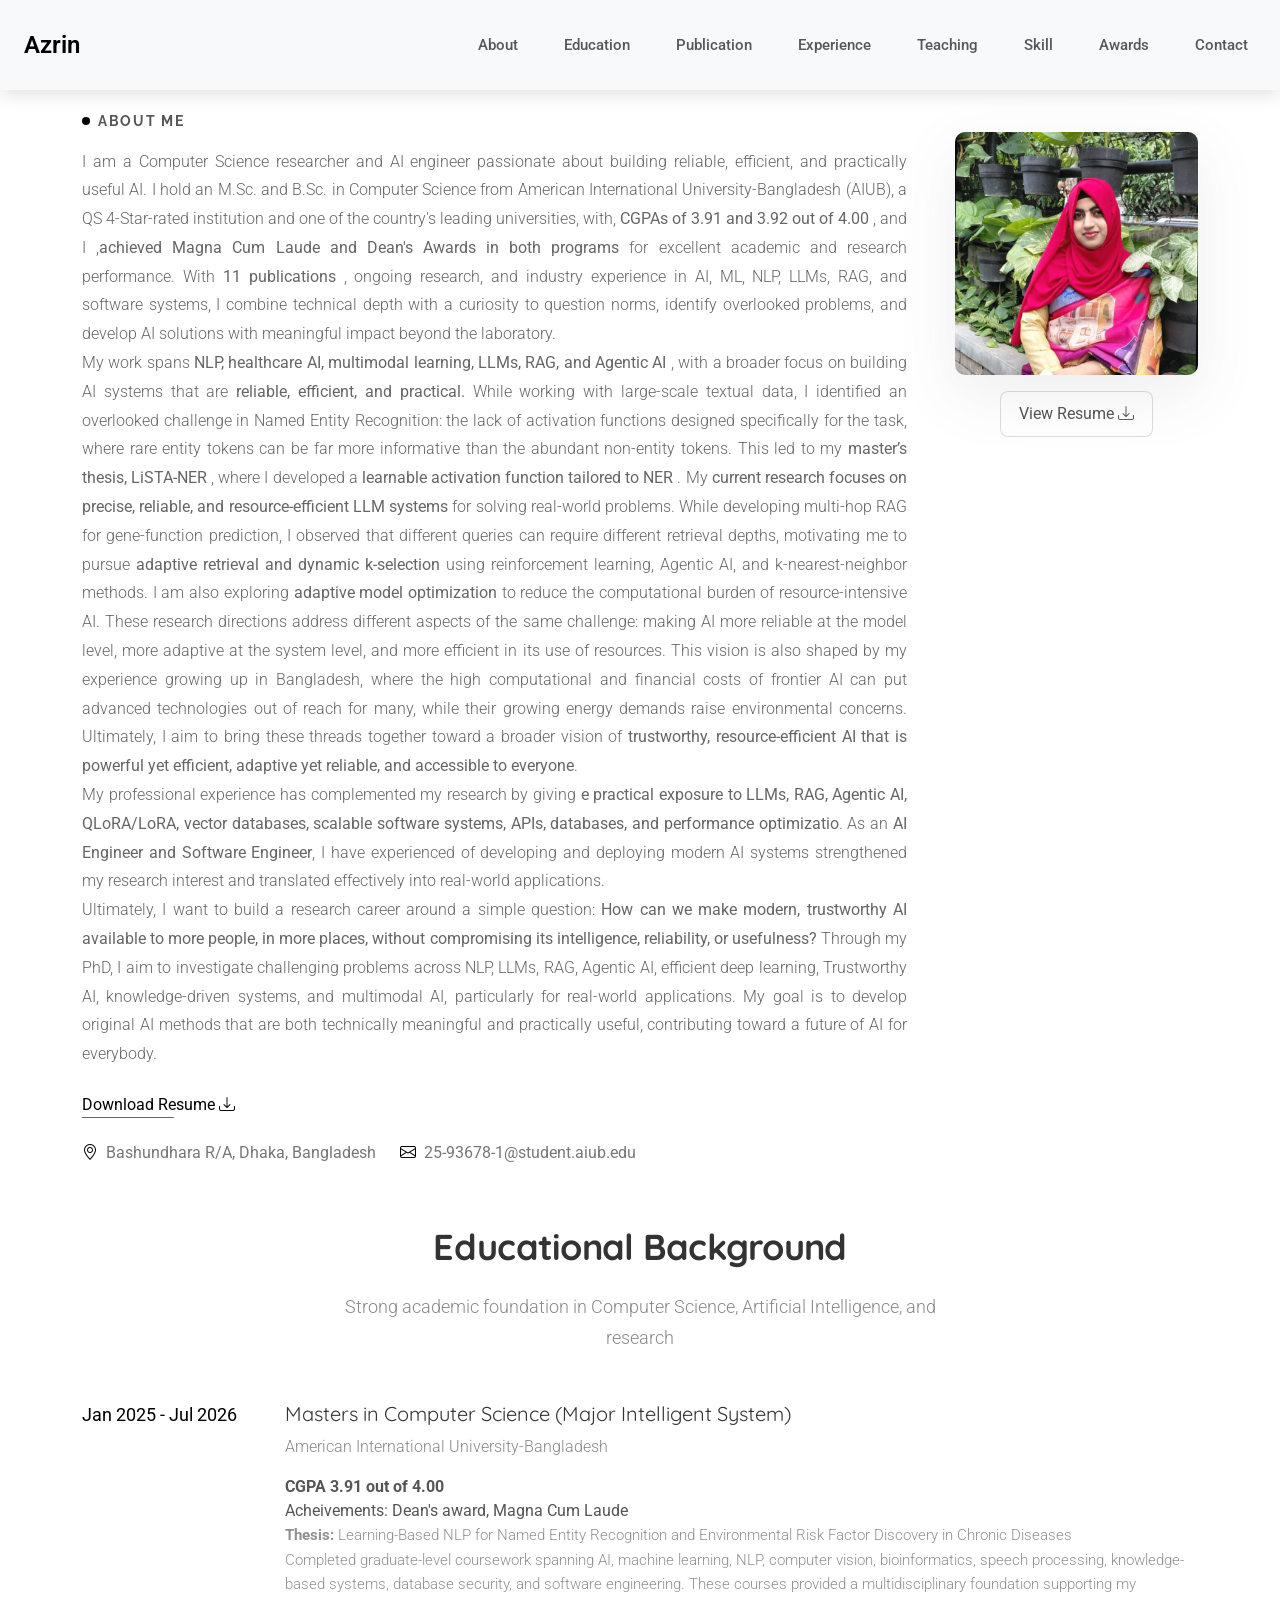
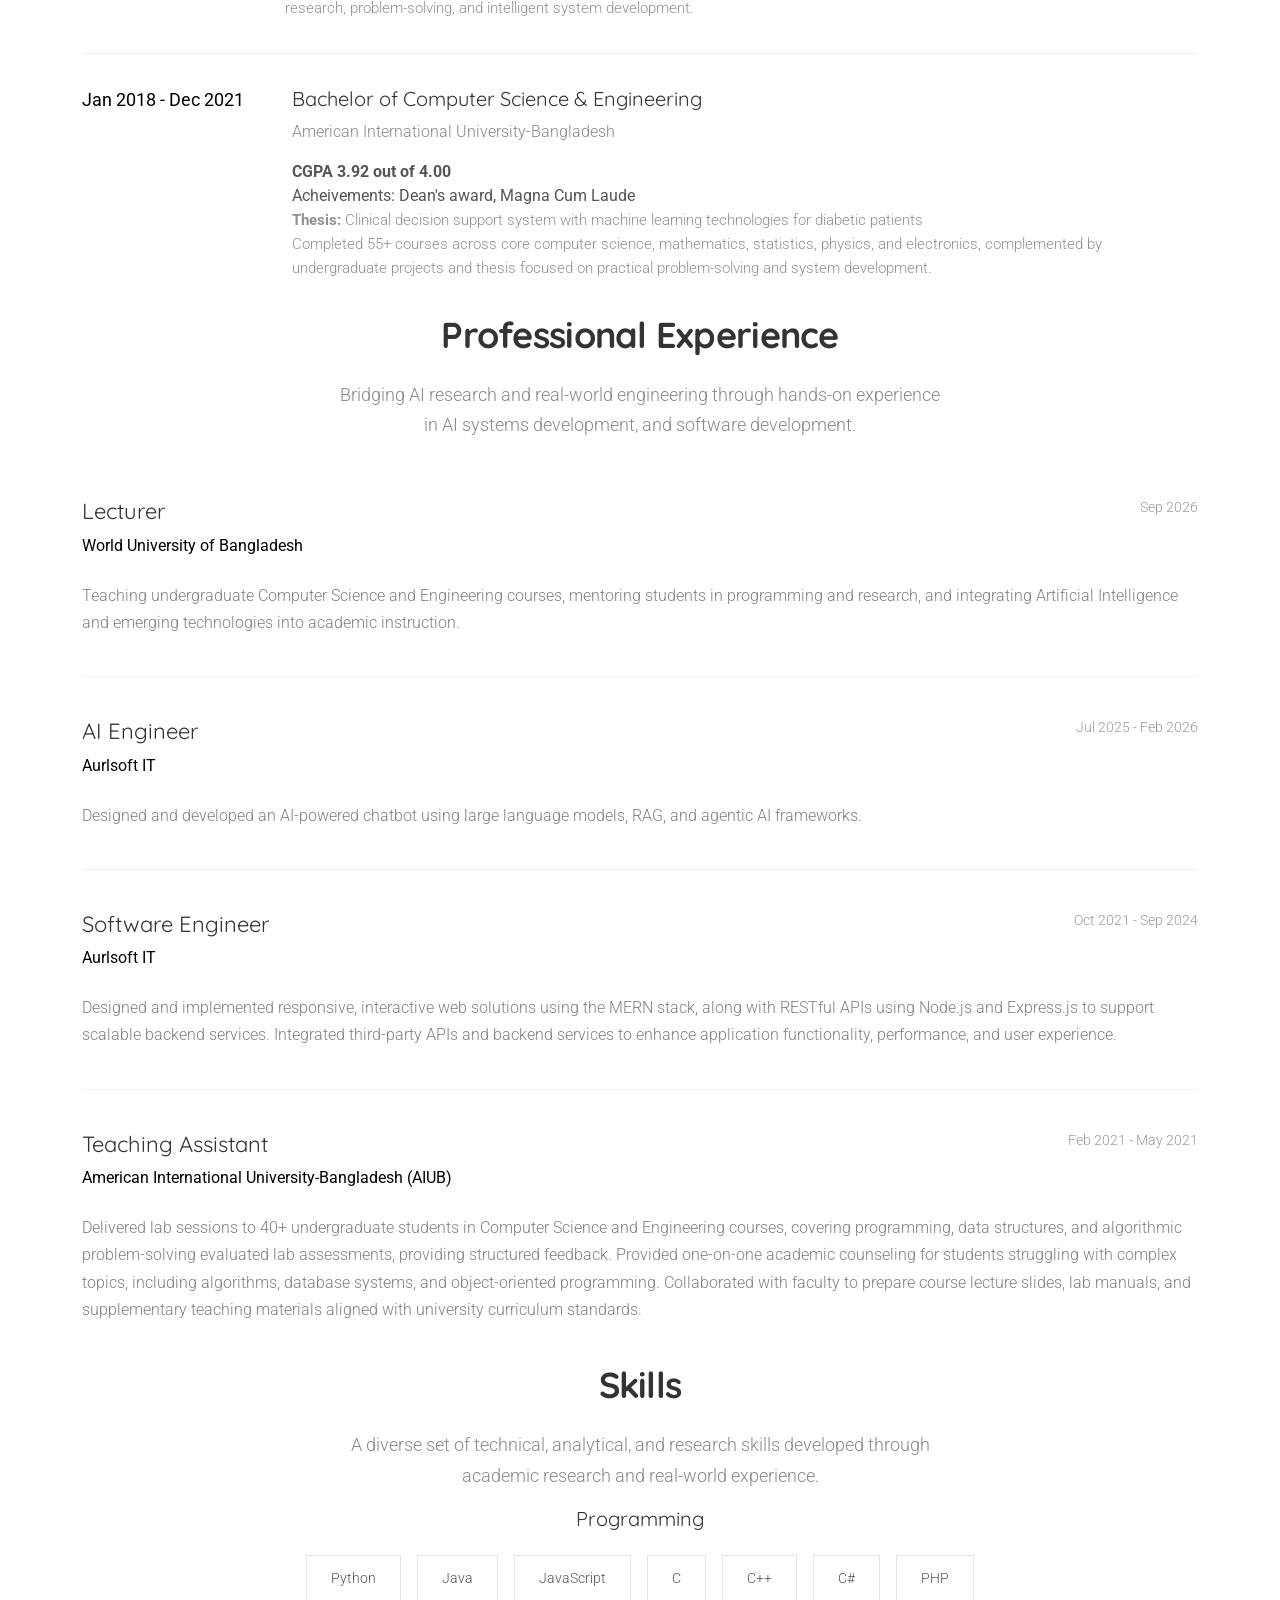
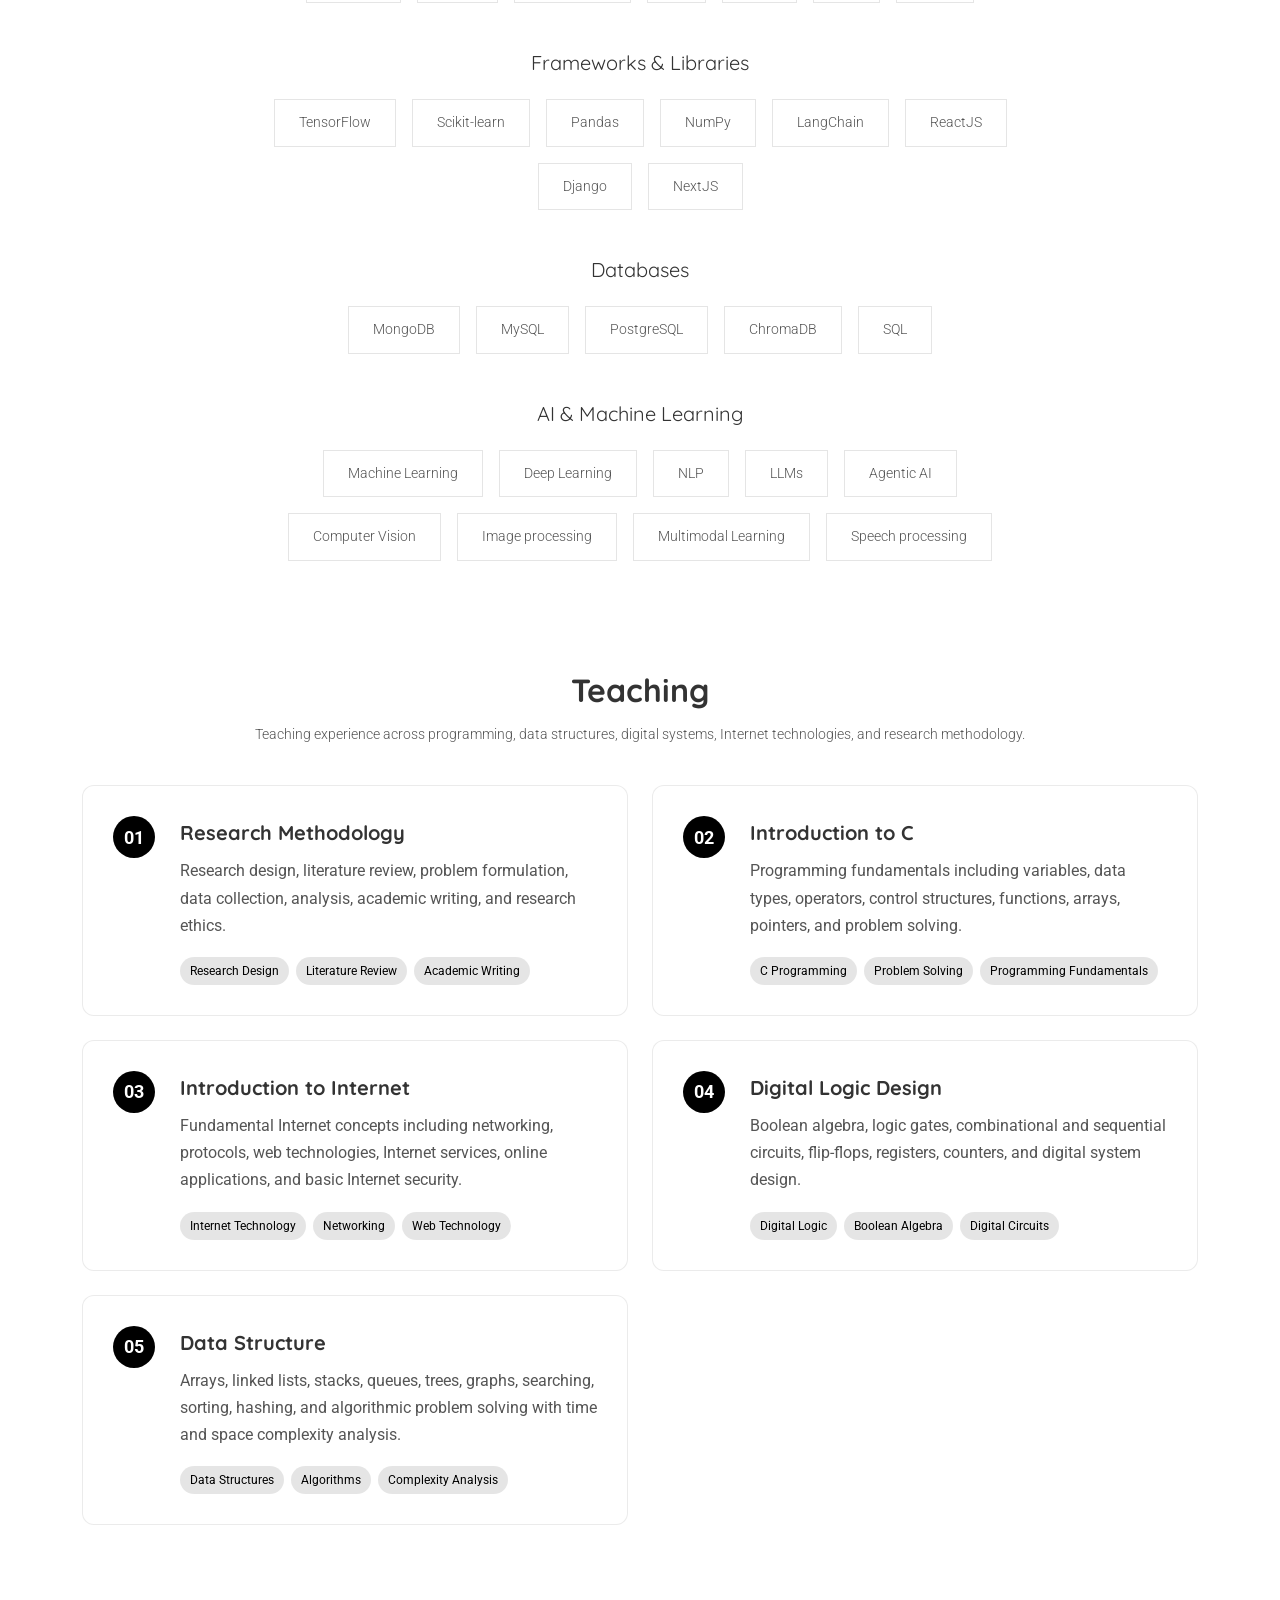
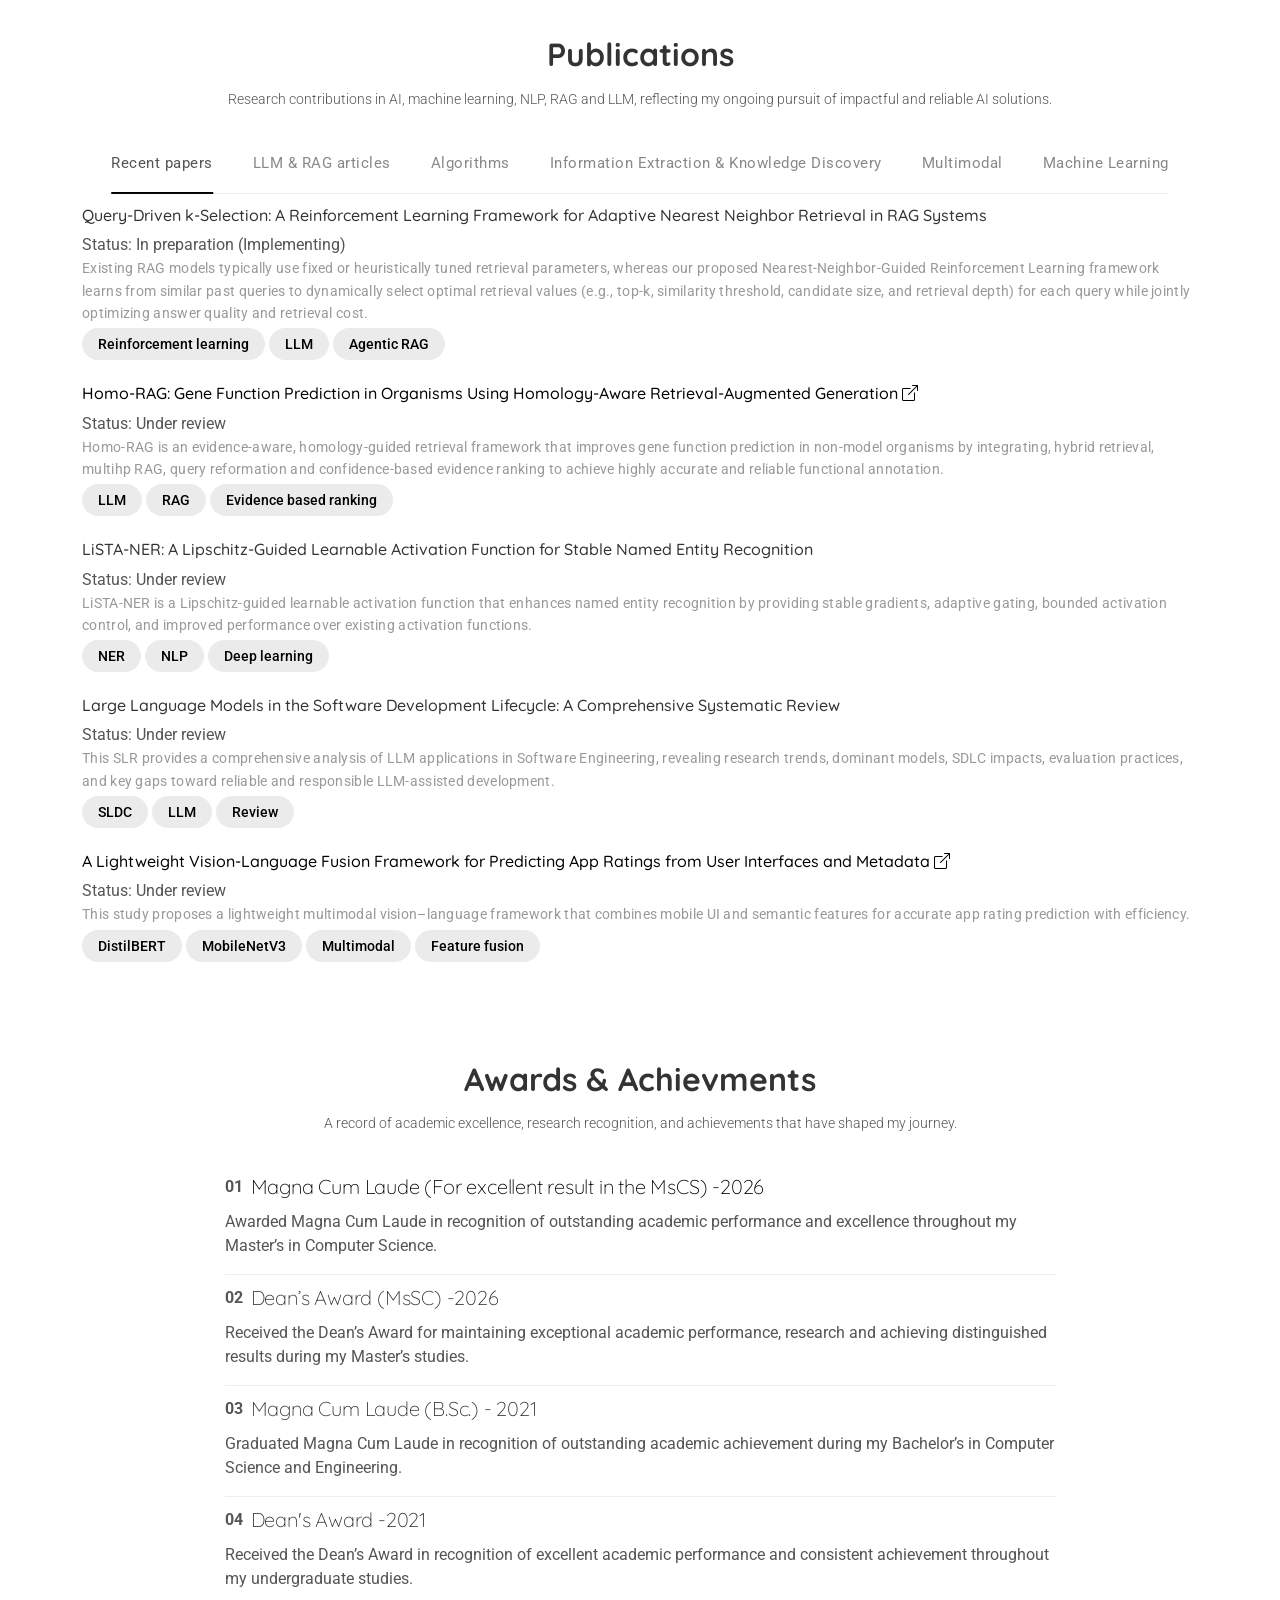
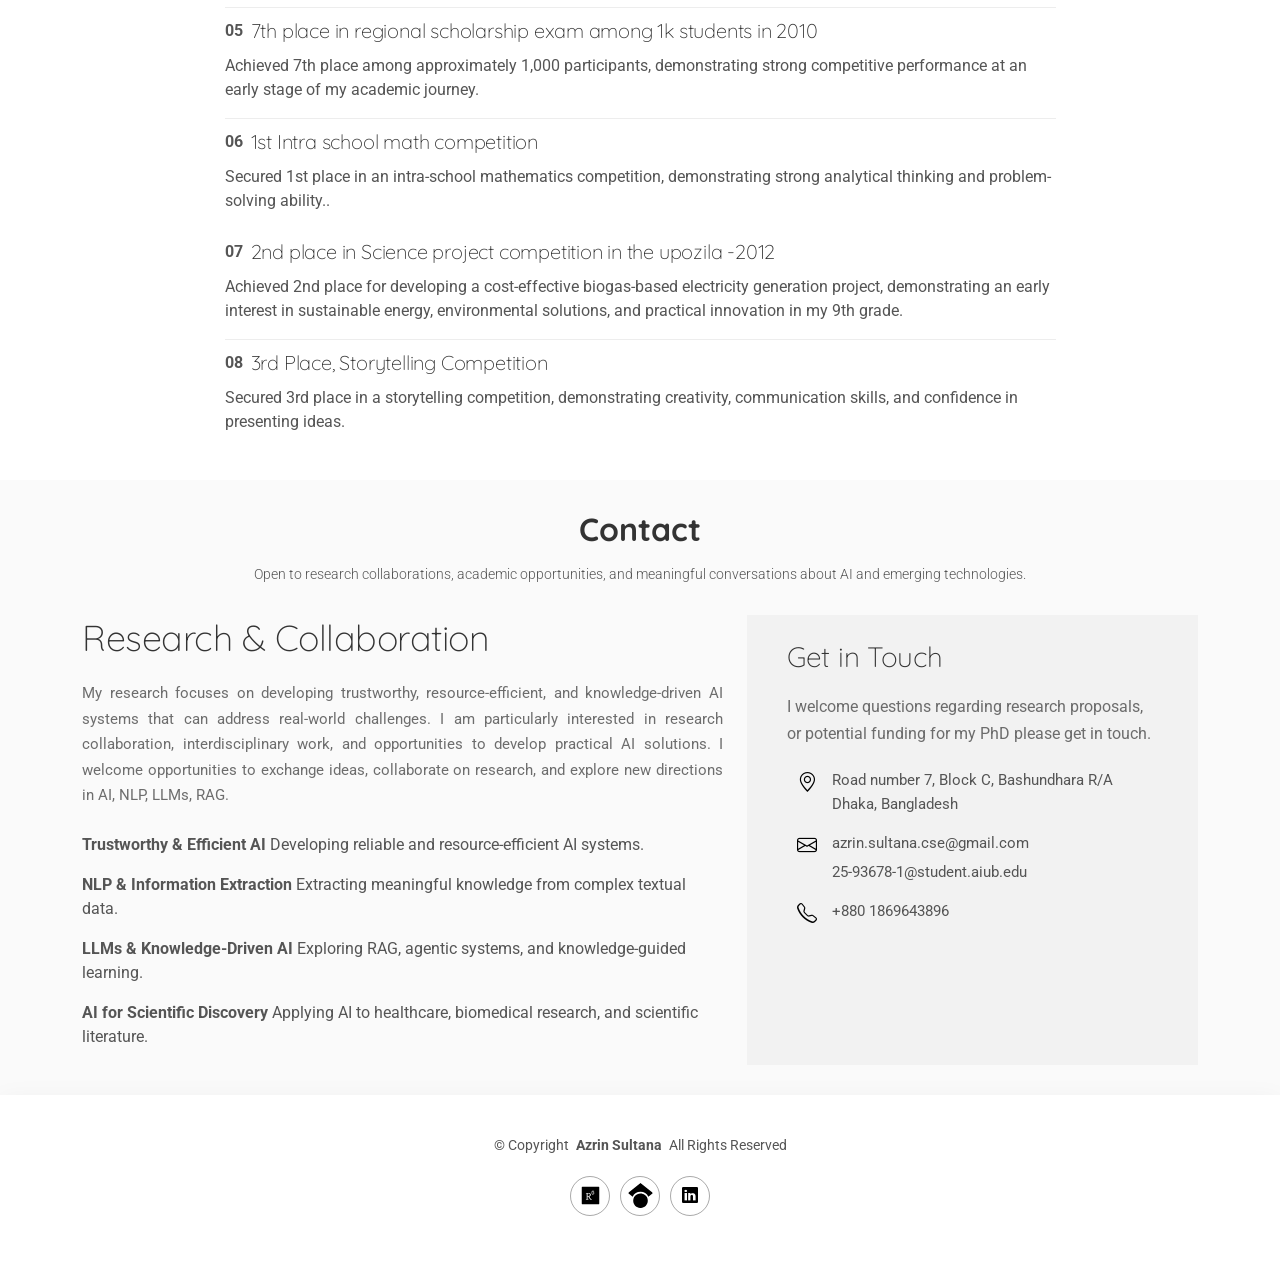
<file: index.html>
<!DOCTYPE html>
<html lang="en">

<head>
  <meta charset="utf-8">
  <meta content="width=device-width, initial-scale=1.0" name="viewport">
  <title>Azrin portfolio</title>
  <meta name="description" content="">
  <meta name="keywords" content="">

  

  <!-- Fonts -->
  <link href="https://fonts.googleapis.com" rel="preconnect">
  <link href="https://fonts.gstatic.com" rel="preconnect" crossorigin>
  <link href="https://fonts.googleapis.com/css2?family=Roboto:ital,wght@0,100;0,300;0,400;0,500;0,700;0,900;1,100;1,300;1,400;1,500;1,700;1,900&family=Raleway:ital,wght@0,100;0,200;0,300;0,400;0,500;0,600;0,700;0,800;0,900;1,100;1,200;1,300;1,400;1,500;1,600;1,700;1,800;1,900&family=Quicksand:wght@300;400;500;600;700&display=swap" rel="stylesheet">
  <!-- Font Awesome CDN -->

<link rel="stylesheet" href="https://cloudflare.com" />


  <!-- Vendor CSS Files -->
  <link href="assets/vendor/bootstrap/css/bootstrap.min.css" rel="stylesheet">
  <link href="assets/vendor/bootstrap-icons/bootstrap-icons.css" rel="stylesheet">
  <link href="assets/vendor/aos/aos.css" rel="stylesheet">
  <link href="assets/vendor/glightbox/css/glightbox.min.css" rel="stylesheet">
  <link href="assets/vendor/swiper/swiper-bundle.min.css" rel="stylesheet">

  <!-- Main CSS File -->
  <link href="assets/css/main.css" rel="stylesheet">



<body class="index-page">

  <header id="header" class=" d-flex align-items-center position-relative">
    <div class=" position-relative d-flex align-items-center justify-content-between bg-light">

     

<nav class="navbar fixed-top navbar-expand-md navbar-light bg-light horizontal-nav">

  <div class="container-fluid px-4">

    <!-- Logo -->
    <a href="index.html" class="logo d-flex align-items-center">
      <span class="sitename">Azrin</span>
    </a>

    <!-- Navigation -->
    <div class="collapse navbar-collapse" id="navbarNav">

      <ul class="navbar-nav ms-auto">

        <li class="nav-item active">
          <a class="nav-link" href="#about">About</a>
        </li>

        <li class="nav-item">
          <a class="nav-link" href="#education">Education</a>
        </li>

        <li class="nav-item">
          <a class="nav-link" href="#publication">Publication</a>
        </li>

        <li class="nav-item">
          <a class="nav-link" href="#experience">Experience</a>
        </li>
          <li class="nav-item">
          <a class="nav-link" href="#teaching">Teaching</a>
        </li>
        <li class="nav-item">
          <a class="nav-link" href="#skill">Skill</a>
        </li>
      
        <li class="nav-item">
          <a class="nav-link" href="#award">Awards</a>
            <li class="nav-item">
          <a class="nav-link" href="#contact">Contact</a>
        </li>
        </li>
      </ul>

    </div>

  </div>

</nav>

<div class="mobile-nav position-relative d-flex align-items-center justify-content-between">

      <a href="index.html" class="logo">
    
        <h1 class="sitename">Azrin</h1>
      </a>

      <nav id="navmenu" class="navmenu">
        <ul>
          <li><a href="#hero" class="active">Home</a></li>
          <li><a href="#about">About</a></li>
          <li><a href="#education">Education</a></li>
          <li><a href="#publication">Publication</a></li>
          <li><a href="#experience">Experience</a></li>
          <li><a href="#skill">Skill</a></li>
          <li><a href="#award">Awards</a></li>
          <li><a href="#contact">Contact</a></li>
          <!-- <li class="dropdown"><a href="#"><span>Dropdown</span> <i class="bi bi-chevron-down toggle-dropdown"></i></a>
            <ul>
              <li><a href="#">Dropdown 1</a></li>
              <li class="dropdown"><a href="#"><span>Deep Dropdown</span> <i class="bi bi-chevron-down toggle-dropdown"></i></a>
                <ul>
                  <li><a href="#">Deep Dropdown 1</a></li>
                  <li><a href="#">Deep Dropdown 2</a></li>
                  <li><a href="#">Deep Dropdown 3</a></li>
                  <li><a href="#">Deep Dropdown 4</a></li>
                  <li><a href="#">Deep Dropdown 5</a></li>
                </ul>
              </li>
              <li><a href="#">Dropdown 2</a></li>
              <li><a href="#">Dropdown 3</a></li>
              <li><a href="#">Dropdown 4</a></li>
            </ul>
          </li> -->
          <!-- <li><a href="#contact">Contact</a></li> -->
        </ul>
        <i class="mobile-nav-toggle d-xl-none bi bi-list"></i>
      </nav>

    </div>
    </div>
  </header>

  <main class="main">

    <!-- Hero Section -->
    <section id="about" class="hero section">

      <div class="container" data-aos="fade-up" data-aos-delay="100">

        <div class="row gx-5 gy-5 justify-content-center">

          <div class="col-lg-9 col-sm-10 ">
            <div class="intro" data-aos="fade-right" data-aos-delay="150">
              <div class="eyebrow d-inline-flex align-items-center gap-2 mb-3">
                <span class="dot"></span>
                <span class="text fw-bold">About me</span>
              </div>
<!-- 
              <h1 class="display-heading mb-3">
                With 5+ years professional & research experience
              </h1> -->

              <p class="lead mb-4">
             I am a Computer Science researcher and AI engineer passionate about building reliable, efficient, and practically useful AI. I hold an M.Sc. and B.Sc. in Computer Science from American International University-Bangladesh (AIUB), a QS 4-Star-rated institution and one of the country's leading universities, with, <strong>CGPAs of 3.91 and 3.92 out of 4.00</strong> , and I ,<strong>achieved Magna Cum Laude and Dean's Awards in both programs</strong>  for excellent academic and research performance. With <strong> 11 publications</strong> , ongoing research, and industry experience in AI, ML, NLP, LLMs, RAG, and software systems, I combine technical depth with a curiosity to question norms, identify overlooked problems, and develop AI solutions with meaningful impact beyond the laboratory.


<br>
My work spans <strong>NLP, healthcare AI, multimodal learning, LLMs, RAG, and Agentic AI </strong>, with a broader focus on building AI systems that are <strong>reliable, efficient, and practical. </strong> While working with large-scale textual data, I identified an overlooked challenge in Named Entity Recognition: the lack of activation functions designed specifically for the task, where rare entity tokens can be far more informative than the abundant non-entity tokens. This led to my <strong> master’s thesis, LiSTA-NER </strong>, where I developed a <strong> learnable activation function tailored to NER </strong>. My <strong> current research focuses on precise, reliable, and resource-efficient LLM systems </strong> for solving real-world problems. While developing multi-hop RAG for gene-function prediction, I observed that different queries can require different retrieval depths, motivating me to pursue <strong>adaptive retrieval and dynamic k-selection</strong> using reinforcement learning, Agentic AI, and k-nearest-neighbor methods. I am also exploring <strong>adaptive model optimization</strong> to reduce the computational burden of resource-intensive AI. These research directions address different aspects of the same challenge: making AI more reliable at the model level, more adaptive at the system level, and more efficient in its use of resources. This vision is also shaped by my experience growing up in Bangladesh, where the high computational and financial costs of frontier AI can put advanced technologies out of reach for many, while their growing energy demands raise environmental concerns. Ultimately, I aim to bring these threads together toward a broader vision of <strong>trustworthy, resource-efficient AI that is powerful yet efficient, adaptive yet reliable, and accessible to everyone</strong>.

<br>
My professional experience has complemented my research by giving <strong>e practical exposure to LLMs, RAG, Agentic AI, QLoRA/LoRA, vector databases, scalable software systems, APIs, databases, and performance optimizatio</strong>. As an <strong>AI Engineer and Software Engineer</strong>, I have experienced of developing and deploying modern AI systems strengthened my research interest and translated effectively into real-world applications.

<br>
Ultimately, I want to build a research career around a simple question: <strong> How can we make modern, trustworthy AI available to more people, in more places, without compromising its intelligence, reliability, or usefulness? </strong> Through my PhD, I aim to investigate challenging problems across NLP, LLMs, RAG, Agentic AI, efficient deep learning, Trustworthy AI, knowledge-driven systems, and multimodal AI, particularly for real-world applications. My goal is to develop original AI methods that are both technically meaningful and practically useful, contributing toward a future of AI for everybody.

              </p>

              <!-- <div class="cta-group d-flex flex-wrap align-items-center gap-3" data-aos="zoom-in" data-aos-delay="250">
                <a href="#portfolio" class="btn btn-ghost">
                  Download CV
                  <i class="bi bi-arrow-right ms-2"></i>
                </a>
                <a href="#contact" class="link-underline">
                  Get in touch
                  <i class="bi bi-envelope ms-2"></i>
                </a>
              </div> -->
              <div class="cta-group">
                <!-- <a href="#portfolio" class="btn-ghost">
                  View My Work <i class="bi bi-arrow-down"></i>
                </a> -->
                <!-- <a href="/assets/lecturer.pdf" class="link-underline" target="_blank" rel="noopener">
                  Download Resume <i class="bi bi-download"></i>
                </a> -->
                <a href="/assets/lecturer.pdf" class="link-underline" target="_blank" rel="noopener">
                  Download Resume <i class="bi bi-download"></i>
                </a>
              </div>

              <div class="meta mt-4 d-flex flex-wrap align-items-center gap-4" data-aos="fade-up" data-aos-delay="300">
                <div class="meta-item d-flex align-items-center gap-2">
                  <i class="bi bi-geo-alt"></i>
                  <span>Bashundhara R/A, Dhaka, Bangladesh</span>
                </div>
                <div class="meta-item d-flex align-items-center gap-2">
                  <i class="bi bi-envelope"></i>
                  <span>25-93678-1@student.aiub.edu</span>
                </div>
              </div>
            </div>
          </div>

          <div class="col-lg-3 col-sm-10">
            <figure class="portrait-wrap position-relative" data-aos="fade-left" data-aos-delay="200">
              <img src="assets/img/azrin.png" alt="Profile Portrait" class="img-fluid portrait-img mt-4">
 <div class="cta-group mt-3" style="    display: flex;
    justify-content: center;">
                <a  href="/assets/lecturer.pdf" class="btn btn-ghost" target="_blank" rel="noopener" >
                  View Resume
                   <i class="bi bi-download"></i>
                </a>
               
              </div>
            
            </figure>
          </div>

        </div>

      </div>

    </section><!-- /Hero Section -->

    
       <!-- Education Section -->
    <section id="resume" class="resume section">

      <div class="container">

        
        <div class="tab-content resume-content">

    <div id="education">
            <div class="section-intro">
              <h2 class="fw-bold">Educational Background</h2>
              <p>Strong academic foundation in Computer Science, Artificial Intelligence, and research</p>
            </div>

            <div class="education-list">
              <div class="education-entry">
                <div class="degree-year">Jan 2025 - Jul 2026</div>
                <div class="degree-details">
                  <h3>Masters in Computer Science (Major Intelligent System)</h3>
                  <div class="institution">American International University-Bangladesh</div>
                  <span class="fw-bold">CGPA 3.91 out of 4.00</span> <br>
                  <span>Acheivements: Dean's award, Magna Cum Laude</span> 

                  <p> <span class="fw-bold">Thesis:</span> Learning-Based NLP for Named Entity Recognition and Environmental Risk Factor Discovery in Chronic Diseases </p>
                  <p>Completed graduate-level coursework spanning AI, machine learning, NLP, computer vision, bioinformatics, speech processing, knowledge-based systems, database security, and software engineering. These courses provided a multidisciplinary foundation supporting my research, problem-solving, and intelligent system development.</p>
                </div>
              </div>

              <div class="education-entry">
                <div class="degree-year">Jan 2018 - Dec 2021</div>
                <div class="degree-details">
                  <h3>Bachelor of Computer Science & Engineering</h3>
                  <div class="institution">American International University-Bangladesh</div>
                  <span class="fw-bold">CGPA 3.92 out of 4.00</span> <br>
                  <span>Acheivements: Dean's award, Magna Cum Laude</span> 

                   <p>  <span class="fw-bold">Thesis:</span>  Clinical decision support system with machine learning technologies for diabetic patients</p>
                  <p>Completed 55+ courses across core computer science, mathematics, statistics, physics, and electronics, complemented by undergraduate projects and thesis focused on practical problem-solving and system development.</p>
                </div>
              </div>

             
            </div>
          </div>


          <div id="experience">
            <div class="section-intro">
              <h2 class="fw-bold">Professional Experience</h2>
              <p>Bridging AI research and real-world engineering through hands-on experience in AI systems development, and software development.</p>
            </div>

            <div class="experience-grid">
              <div class="experience-item">
                <div class="item-header">
                  <div class="position-info">
                    <h3>Lecturer </h3>
                    <div class="company">World University of Bangladesh</div>
                  </div>
                  <div class="period"> Sep 2026 </div>
                </div>
                <div class="item-content">
                  <p>
Teaching undergraduate Computer Science and Engineering courses, mentoring students in programming and research, and integrating Artificial Intelligence and emerging technologies into academic instruction.
                  </p>
                </div>
              </div>
              <div class="experience-item">
                <div class="item-header">
                  <div class="position-info">
                    <h3>AI Engineer </h3>
                    <div class="company">Aurlsoft IT</div>
                  </div>
                  <div class="period"> Jul 2025 - Feb 2026</div>
                </div>
                <div class="item-content">
                  <p>
                    Designed and developed an AI-powered chatbot using large language models, RAG, and agentic AI frameworks.

                  </p>
                </div>
              </div>

              <div class="experience-item">
                <div class="item-header">
                  <div class="position-info">
                    <h3>Software Engineer</h3>
                    <div class="company">Aurlsoft IT</div>
                  </div>
                  <div class="period">Oct 2021 - Sep 2024</div>
                </div>
                <div class="item-content">
                  <p>
                    Designed and implemented responsive, interactive web solutions using the MERN stack, along with RESTful APIs using Node.js and Express.js to support scalable backend services. Integrated third-party APIs and backend services to enhance application functionality, performance, and user experience.


                  </p>
                </div>
              </div>

              <div class="experience-item">
                <div class="item-header">
                  <div class="position-info">
                    <h3>Teaching Assistant</h3>
                    <div class="company">American International University-Bangladesh (AIUB)</div>
                  </div>
                  <div class="period">Feb 2021 - May 2021</div>
                </div>
                <div class="item-content">
                  <p>
                    Delivered lab sessions to 40+ undergraduate students in Computer Science and Engineering courses, covering programming,
data structures, and algorithmic problem-solving evaluated lab assessments, providing structured feedback. Provided one-on-one academic counseling for students struggling with complex topics, including algorithms, database systems,
and object-oriented programming. Collaborated with faculty to prepare course lecture slides, lab manuals, and supplementary teaching materials aligned with
university curriculum standards.

                  </p>
                </div>
              </div>
            </div>
          </div>

      
          <div id="skill">
            <div class="section-intro">
              <h2 class="fw-bold">Skills</h2>
              <p>A diverse set of technical, analytical, and research skills developed through academic research and real-world experience.</p>
            </div>

            <div class="skills-categories">
              <div class="skill-category">
                <h3>Programming</h3>
                <div class="skill-tags">
                  <span class="skill-tag">Python</span>
                  <span class="skill-tag">Java</span>
                  <span class="skill-tag">JavaScript</span>
                     <span class="skill-tag">C</span>
                  <span class="skill-tag">C++</span>
                  <span class="skill-tag">C#</span>
                  <span class="skill-tag">PHP</span>
                </div>
              </div>

              <div class="skill-category">
                <h3>Frameworks & Libraries</h3>
                <div class="skill-tags">
                  <span class="skill-tag">TensorFlow</span>
                  <span class="skill-tag">Scikit-learn</span>
                  <span class="skill-tag">Pandas</span>
                  <span class="skill-tag">NumPy</span>
                  <span class="skill-tag">LangChain</span>
                  <span class="skill-tag">ReactJS</span>
                  <span class="skill-tag">Django</span>
                  <span class="skill-tag">NextJS</span>
                </div>
              </div>

              <div class="skill-category">
                <h3>Databases</h3>
                <div class="skill-tags">
                  <span class="skill-tag">MongoDB</span>
                  <span class="skill-tag">MySQL</span>
                  <span class="skill-tag">PostgreSQL</span>
                  <span class="skill-tag">ChromaDB</span>
                  <span class="skill-tag">SQL</span>
                </div>
              </div>
               <div class="skill-category">
                <h3>AI & Machine Learning</h3>
                <div class="skill-tags">
                  <span class="skill-tag">Machine Learning</span>
                  <span class="skill-tag">Deep Learning</span>
                  <span class="skill-tag">NLP</span>
                  <span class="skill-tag">LLMs</span>
                  <span class="skill-tag">Agentic AI</span>
                  <span class="skill-tag">Computer Vision</span>
                  <span class="skill-tag">Image processing</span>
                  <span class="skill-tag">Multimodal Learning</span>
                  <span class="skill-tag">Speech processing</span>
                </div>
              </div>
            </div>
          </div>


        </div>

      </div>

    </section><!-- /Resume Section -->

<!-- Teaching Section -->
<section id="teaching" class="teaching section">

  <!-- Section Title -->
  <div class="container section-title" data-aos="fade-up">
    <h2 class="fw-bold">Teaching</h2>
    <p>
      Teaching experience across programming, data structures, digital systems,
      Internet technologies, and research methodology.
    </p>
  </div>
  <!-- End Section Title -->

  <div class="container" data-aos="fade-up" data-aos-delay="100">

    <div class="row gy-4">

      <!-- Research Methodology -->
      <div class="col-lg-6 col-md-6">
        <div class="teaching-card">

          <div class="teaching-number">01</div>

          <div class="teaching-content">
            <h3>Research Methodology</h3>

            <p>
              Research design, literature review, problem formulation,
              data collection, analysis, academic writing, and research ethics.
            </p>

            <div class="teaching-tags">
              <span>Research Design</span>
              <span>Literature Review</span>
              <span>Academic Writing</span>
            </div>
          </div>

        </div>
      </div>

      <!-- Introduction to C -->
      <div class="col-lg-6 col-md-6">
        <div class="teaching-card">

          <div class="teaching-number">02</div>

          <div class="teaching-content">
            <h3>Introduction to C</h3>

            <p>
              Programming fundamentals including variables, data types,
              operators, control structures, functions, arrays, pointers,
              and problem solving.
            </p>

            <div class="teaching-tags">
              <span>C Programming</span>
              <span>Problem Solving</span>
              <span>Programming Fundamentals</span>
            </div>
          </div>

        </div>
      </div>

      <!-- Introduction to Internet -->
      <div class="col-lg-6 col-md-6">
        <div class="teaching-card">

          <div class="teaching-number">03</div>

          <div class="teaching-content">
            <h3>Introduction to Internet</h3>

            <p>
              Fundamental Internet concepts including networking, protocols,
              web technologies, Internet services, online applications,
              and basic Internet security.
            </p>

            <div class="teaching-tags">
              <span>Internet Technology</span>
              <span>Networking</span>
              <span>Web Technology</span>
            </div>
          </div>

        </div>
      </div>

      <!-- Digital Logic Design -->
      <div class="col-lg-6 col-md-6">
        <div class="teaching-card">

          <div class="teaching-number">04</div>

          <div class="teaching-content">
            <h3>Digital Logic Design</h3>

            <p>
              Boolean algebra, logic gates, combinational and sequential
              circuits, flip-flops, registers, counters, and digital
              system design.
            </p>

            <div class="teaching-tags">
              <span>Digital Logic</span>
              <span>Boolean Algebra</span>
              <span>Digital Circuits</span>
            </div>
          </div>

        </div>
      </div>

      <!-- Data Structure -->
      <div class="col-lg-6 col-md-6">
        <div class="teaching-card">

          <div class="teaching-number">05</div>

          <div class="teaching-content">
            <h3>Data Structure</h3>

            <p>
              Arrays, linked lists, stacks, queues, trees, graphs, searching,
              sorting, hashing, and algorithmic problem solving with
              time and space complexity analysis.
            </p>

            <div class="teaching-tags">
              <span>Data Structures</span>
              <span>Algorithms</span>
              <span>Complexity Analysis</span>
            </div>
          </div>

        </div>
      </div>

    </div>

  </div>

</section>

    <!-- Portfolio Section -->
    <section id="publication" class="portfolio section">

      <!-- Section Title -->
      <div class="container section-title" data-aos="fade-up">
        <h2 class="fw-bold">Publications</h2>
        <p> Research contributions in AI, machine learning, NLP, RAG and LLM, reflecting my ongoing pursuit of impactful and reliable AI solutions.</p>
      </div><!-- End Section Title -->

      <div class="container" data-aos="fade-up" data-aos-delay="100">

        <div class="isotope-layout" data-default-filter=".filter-recent" data-layout="fitRows" data-sort="original-order">

          <div class="portfolio-filters-wrapper" data-aos="fade-up" data-aos-delay="100">
            <ul class="portfolio-filters isotope-filters">
              <li data-filter=".filter-recent" class="filter-active">Recent papers</li>
              <li data-filter=".filter-LLM-RAG">LLM & RAG articles</li>
              <li data-filter=".filter-algorithm">Algorithms</li>
              <li data-filter=".filter-information">Information Extraction & Knowledge Discovery</li>
               <li data-filter=".filter-multimodal">Multimodal</li>
              <li data-filter=".filter-ML">Machine Learning</li>
            </ul>
          </div>

          <div class="row gy-4 portfolio-grid isotope-container" data-aos="fade-up" data-aos-delay="200">
   <div class="col-lg-12 portfolio-item isotope-item filter-recent">
               <div class="portfolio-card">
                <div class="content">
              <h6>Query-Driven k-Selection: A Reinforcement Learning Framework for Adaptive Nearest Neighbor Retrieval in RAG Systems</h6>
                  Status: In preparation (Implementing)
                  <p>Existing RAG models typically use fixed or heuristically tuned retrieval parameters, whereas our proposed Nearest-Neighbor-Guided Reinforcement Learning framework learns from similar past queries to dynamically select optimal retrieval values (e.g., top-k, similarity threshold, candidate size, and retrieval depth) for each query while jointly optimizing answer quality and retrieval cost.</p>
                  <!-- <p></p> -->
                 
                  <div class="tech-list my-2">
                    <span class="tech-item paper-badge">Reinforcement learning</span>
                    <span class="tech-item paper-badge">LLM</span>
                    <span class="tech-item paper-badge">Agentic RAG</span>
                  </div>
          
                </div>
              </div>
              <div class="portfolio-card">
                <div class="content">
             <h6> <a href="https://arxiv.org/html/2608.25466v1"  target="_blank"
       rel="noopener noreferrer"
       aria-label="arxib"> Homo-RAG: Gene Function Prediction in Organisms Using Homology-Aware Retrieval-Augmented Generation  <i class="bi bi-box-arrow-up-right"></i>  </a> </h6>
                  Status: Under review
                  <p>Homo-RAG is an evidence-aware, homology-guided retrieval framework that improves gene function prediction in non-model organisms by integrating, hybrid retrieval, multihp RAG, query reformation and confidence-based evidence ranking to achieve highly accurate and reliable functional annotation.</p>
                 
                  <div class="tech-list my-2">
                   
                    <span class="tech-item paper-badge">LLM</span>
                    <span class="tech-item paper-badge">RAG</span>
                     <span class="tech-item paper-badge">Evidence based ranking</span>
                  </div>
          
                </div>
              </div>
              <div class="portfolio-card">
                <div class="content">
              <h6>LiSTA-NER: A Lipschitz-Guided Learnable Activation Function for Stable Named Entity Recognition</h6>
                  Status: Under review
                  <p>LiSTA-NER is a Lipschitz-guided learnable activation function that enhances named entity recognition by providing stable gradients, adaptive gating, bounded activation control, and improved performance over existing activation functions.</p>
                 
                  <div class="tech-list my-2">
                    <span class="tech-item paper-badge">NER</span>
                    <span class="tech-item paper-badge">NLP</span>
                    <span class="tech-item paper-badge">Deep learning</span>
                  </div>
          
                </div>
              </div>
              <div class="portfolio-card">
                <div class="content">
              <h6>Large Language Models in the Software Development Lifecycle: A Comprehensive Systematic Review</h6>
                  Status: Under review
                  <p>This SLR provides a comprehensive analysis of LLM applications in Software Engineering, revealing research trends, dominant models, SDLC impacts, evaluation practices, and key gaps toward reliable and responsible LLM-assisted development.</p>
                 
                  <div class="tech-list my-2">
                    <span class="tech-item paper-badge">SLDC</span>
                    <span class="tech-item paper-badge">LLM</span>
                    <span class="tech-item paper-badge">Review</span>
                  </div>
          
                </div>
              </div>
              <div class="portfolio-card">
                <div class="content">
                   
              <h6> <a href="https://arxiv.org/pdf/2602.20531"  target="_blank"
       rel="noopener noreferrer"
       aria-label="arxib">A Lightweight Vision-Language Fusion Framework for Predicting App Ratings from User Interfaces and Metadata   <i class="bi bi-box-arrow-up-right"></i>  </a></h6>
                  Status: Under review
                  <p>This study proposes a lightweight multimodal vision–language framework that combines mobile UI and semantic features for accurate app rating prediction with efficiency.</p>
                 
                  <div class="tech-list my-2">
                    <span class="tech-item paper-badge">DistilBERT</span>
                    <span class="tech-item paper-badge">MobileNetV3</span>
                    <span class="tech-item paper-badge">Multimodal</span>
                    <span class="tech-item paper-badge">Feature fusion</span>
                  </div>
          
                </div>
              </div>
            </div>
          
         <div class="col-lg-12 portfolio-item isotope-item filter-LLM-RAG">
               <div class="portfolio-card">
                <div class="content">
              <h6>Large Language Models in the Software Development Lifecycle: A Comprehensive Systematic Review</h6>
                  <p>This SLR provides a comprehensive analysis of LLM applications in Software Engineering, revealing research trends, dominant models, SDLC impacts, evaluation practices, and key gaps toward reliable and responsible LLM-assisted development.</p>
                 
                  <div class="tech-list my-2">
                     <span class="tech-item paper-badge">SLDC</span>
                    <span class="tech-item paper-badge">LLM</span>
                    <span class="tech-item paper-badge">Review</span>
                  </div>
          
                </div>
              </div>
              <div class="portfolio-card">
                <div class="content">
              <h6>Query-Driven k-Selection: A Reinforcement Learning Framework for Adaptive Nearest Neighbor Retrieval in RAG Systems</h6>
                  Status: In preparation
                  <p>Existing RAG models typically use fixed or heuristically tuned retrieval parameters, whereas our proposed Nearest-Neighbor-Guided Reinforcement Learning framework learns from similar past queries to dynamically select optimal retrieval values (e.g., top-k, similarity threshold, candidate size, and retrieval depth) for each query while jointly optimizing answer quality and retrieval cost.</p>
                 
                  <div class="tech-list my-2">
                    <span class="tech-item paper-badge">Reinforcement learning</span>
                    <span class="tech-item paper-badge">LLM</span>
                    <span class="tech-item paper-badge">RAG</span>
                  </div>
          
                </div>
              </div>
              <div class="portfolio-card">
                <div class="content">
              <h6> <a href="https://arxiv.org/html/2608.25466v1"  target="_blank"
       rel="noopener noreferrer"
       aria-label="arxib"> Homo-RAG: Gene Function Prediction in Organisms Using Homology-Aware Retrieval-Augmented Generation  <i class="bi bi-box-arrow-up-right"></i>  </a> </h6>
                  <p><p>Homo-RAG is an evidence-aware, homology-guided retrieval framework that improves gene function prediction in non-model organisms by integrating, hybrid retrieval, multihp RAG, query reformation and confidence-based evidence ranking to achieve highly accurate and reliable functional annotation.</p></p>
                 
                  <div class="tech-list my-2">
                    <span class="tech-item paper-badge">Evidence based ranking</span>
                    <span class="tech-item paper-badge">LLM</span>
                    <span class="tech-item paper-badge">RAG</span>
                    <span class="tech-item paper-badge">Query reformation</span>
                  </div>
          
                </div>
              </div>
            </div>
            <!-- End Portfolio Item -->

            <div class="col-lg-12 portfolio-item isotope-item filter-algorithm">
               <div class="portfolio-card">
                <div class="content">
              <h6>LiSTA-NER: A Lipschitz-Guided Learnable Activation Function for Stable Named Entity Recognition </h6>
                  <p>LiSTA-NER is a Lipschitz-guided learnable activation function that enhances named entity recognition by providing stable gradients, adaptive gating, bounded activation control, and improved performance over existing activation functions.</p>
                 
                  <div class="tech-list my-2">
                    <span class="tech-item paper-badge">NER</span>
                    <span class="tech-item paper-badge">Activation function</span>
                    <span class="tech-item paper-badge">Lipchitz continuity</span>
                  </div>
          
                </div>
              </div>
               <div class="portfolio-card">
                <div class="content">
              <h6>Query-Driven k-Selection: A Reinforcement Learning Framework for Adaptive Nearest Neighbor Retrieval in RAG Systems</h6>
                  Status: In preparation
                  <p>Existing RAG models typically use fixed or heuristically tuned retrieval parameters, whereas our proposed Nearest-Neighbor-Guided Reinforcement Learning framework learns from similar past queries to dynamically select optimal retrieval values (e.g., top-k, similarity threshold, candidate size, and retrieval depth) for each query while jointly optimizing answer quality and retrieval cost.</p>
                 
                  <div class="tech-list my-2">
                    <span class="tech-item paper-badge">Reinforcement learning</span>
                    <span class="tech-item paper-badge">LLM</span>
                    <span class="tech-item paper-badge">RAG</span>
                  </div>
          
                </div>
              </div>
              <div class="portfolio-card">
                <div class="content">
              <h6>Explicit Grammar Semantic Feature Fusion for Robust Text Classification </h6>
                  <p>This study introduces a lightweight Grammar-Aware Feature Engineering framework that integrates explicit grammatical structures with contextual embeddings to achieve robust cross-domain text classification with improved performance fo resource constraint devices.</p>
                 
                  <div class="tech-list my-2">
                    <span class="tech-item paper-badge">Feature fusion</span>
                    <span class="tech-item paper-badge">BERT</span>
                    <span class="tech-item paper-badge">Lightweight model</span>
                  </div>
          
                </div>
              </div>
              <div class="portfolio-card">
                <div class="content">
              <h6>A Lightweight Vision-Language Fusion Framework for Predicting App Ratings from User Interfaces and Metadata </h6>
                  <p>This study proposes a lightweight multimodal vision–language framework that combines mobile UI and semantic features for accurate app rating prediction with efficient edge deployment.</p>
                 
                  <div class="tech-list my-2">
                     <span class="tech-item paper-badge">DistilBERT</span>
                    <span class="tech-item paper-badge">MobileNetV3</span>
                    <span class="tech-item paper-badge">Multimodal</span>
                    <span class="tech-item paper-badge">Feature fusion</span>
                  </div>
          
                </div>
              </div>
             
            </div><!-- End Portfolio Item -->

            <div class="col-lg-12 portfolio-item isotope-item filter-information">
               <div class="portfolio-card">
                <div class="content">
              <h6> An NLP-Driven Framework for Discovering Understudied Environmental Factors in 
Chronic Diseases from Medical Literature</h6>
                  Status: In preparation
                  <p>This study presents an NLP-based framework using hybrid NER and transformer models to uncover understudied environmental risk factors associated with chronic diseases through large-scale biomedical literature mining.</p>
                 
                  <div class="tech-list my-2">
                    <span class="tech-item paper-badge">Biomedican knowledge extraction</span>
                    <span class="tech-item paper-badge">NER</span>
                    <span class="tech-item paper-badge">Gold standard validation</span>
                  </div>
          
                </div>
              </div>
              <div class="portfolio-card">
                <div class="content">
              <h6>Query-Driven k-Selection: A Reinforcement Learning Framework for Adaptive Nearest Neighbor Retrieval in RAG Systems</h6>
                  Status: In preparation
                  <p>Existing RAG models typically use fixed or heuristically tuned retrieval parameters, whereas our proposed Nearest-Neighbor-Guided Reinforcement Learning framework learns from similar past queries to dynamically select optimal retrieval values (e.g., top-k, similarity threshold, candidate size, and retrieval depth) for each query while jointly optimizing answer quality and retrieval cost.</p>
                 
                  <div class="tech-list my-2">
                    <span class="tech-item paper-badge">Reinforcement learning</span>
                    <span class="tech-item paper-badge">LLM</span>
                    <span class="tech-item paper-badge">RAG</span>
                  </div>
          
                </div>
              </div>

            </div><!-- End Portfolio Item -->

            <div class="col-lg-12 portfolio-item isotope-item filter-multimodal">
              <div class="portfolio-card">
                <div class="content">
              <h6> A Lightweight Vision-Language Fusion Framework for Predicting App Ratings from User Interfaces </h6>
and Metadata</h3>
                  Status: under review (Wiley)
                  <p>This study proposes a lightweight multimodal vision–language framework that combines mobile UI and semantic features for accurate app rating prediction with efficient edge deployment.</p>
                 
                  <div class="tech-list my-2">
                    <span class="tech-item paper-badge">DistilBERT</span>
                    <span class="tech-item paper-badge">MobileNetV3</span>
                    <span class="tech-item paper-badge">Multimodal</span>
                    <span class="tech-item paper-badge">Feature fusion</span>
                  </div>
          
                </div>
              </div>
            </div><!-- End Portfolio Item -->

            <div class="col-lg-12 portfolio-item isotope-item filter-ML">
              <div class="portfolio-card">
                <div class="content">
              <h6> A comparative analysis of machine learning algorithms with tree-structured Parzen estimator for liver disease prediction</h6>
                  Status: In preparation
                  <p>   The study applied multiple machine learning models and combined them through an ensemble learning approach to predict liver cirrhosis stages and applied tre-stuctured parzeen estimator, followed by comparative performance evaluation using accuracy metrics.</p>
                 
                  <div class="tech-list my-2">
                    <span class="tech-item paper-badge">ML algorithm</span>
                    <span class="tech-item paper-badge">Optimization</span>
                    <span class="tech-item paper-badge">Tree-structed parzen estimator</span>
                  </div>
          
                </div>
              </div>
              <div class="portfolio-card">
                <div class="content">
              <h6> A comprehensive review for chronic disease prediction using machine learning 
algorithms.</h6>
                  <p>This study conducted a comprehensive review of ML-based chronic disease prediction approaches, analyzing feature selection methods, machine learning models, deep learning, and hybrid techniques used for improving prediction accuracy and clinical decision support.</p>
                 
                  <div class="tech-list my-2">
                    <span class="tech-item paper-badge">Chronic diseases</span>
                    <span class="tech-item paper-badge">Review</span>
                    <span class="tech-item paper-badge">ML</span>
                  </div>
          
                </div>
              </div>
              <div class="portfolio-card">
                <div class="content">
              <h6> Machine learning framework with feature selection approaches for thyroid disease classification and 
associated risk factors identification</h6>
                  Status: Published (springer)
                  <p>The study developed a thyroid disease classification framework using ML algorithms with preprocessing techniques, feature selection method, and six classifiers evaluated through 5-fold cross-validation.</p>
                 
                  <div class="tech-list my-2">
                    <span class="tech-item paper-badge">ML</span>
                    <span class="tech-item paper-badge">Feature selction</span>
                  </div>
          
                </div>
              </div>
              <div class="portfolio-card">
                <div class="content">
              <h6>  Clinical decision support system for diabetic patients by predicting Type 2 diabetes. </h6>
                  <p>The study developed a clinical decision support system for type 2 diabetes prediction applying preprocessing, scaling techniques, K-fold cross-validation, hyperparameter tuning, and ML classifiers, followed by a rule-based web interface for patient decision support.</p>
                 
                  <div class="tech-list my-2">
                    <span class="tech-item paper-badge">Rule based model</span>
                    <span class="tech-item paper-badge">ML algorithms</span>
                    <span class="tech-item paper-badge">Decision support</span>
                  </div>
          
                </div>
              </div>
            </div><!-- End Portfolio Item -->

            

        </div>

      </div>

    </section><!-- /Portfolio Section -->


    <!-- Faq Section -->
    <section id="award" class="faq section">

      <!-- Section Title -->
      <div class="container section-title">
        <h2 class="fw-bold">Awards & Achievments</h2>
        <p>A record of academic excellence, research recognition, and achievements that have shaped my journey.
</p>
      </div><!-- End Section Title -->

      <div class="container">

        <div class="row justify-content-center">
          <div class="col-lg-9">

            <div class="faq-wrapper">

              <div class="faq-item faq-active">
                <div class="faq-header">
                  <span class="fw-bold me-2">01</span>
                  <h4>Magna Cum Laude (For excellent result in the MsCS) -2026
</h4>
                </div>
                <div class="content-inner">
                    <p>Awarded Magna Cum Laude in recognition of outstanding academic performance and excellence throughout my Master’s in Computer Science.</p>
                  </div>
              </div><!-- End FAQ Item -->

              <div class="faq-item">
                <div class="faq-header">
                  <span class="fw-bold me-2">02</span>
                  <h4>Dean’s Award (MsSC) -2026
</h4>
</div>                 
<div class="content-inner">
                    <p>Received the Dean’s Award for maintaining exceptional academic performance, research and achieving distinguished results during my Master’s studies.</p>
                  </div>
              </div><!-- End FAQ Item -->

              <div class="faq-item">
                <div class="faq-header">
                  <span class="fw-bold me-2">03</span>
                  <h4>Magna Cum Laude (B.Sc.) - 2021</h4>
                  </div>
                  <div class="content-inner">
                    <p>Graduated Magna Cum Laude in recognition of outstanding academic achievement during my Bachelor’s in Computer Science and Engineering.</p>
                  </div>
              </div><!-- End FAQ Item -->

              <div class="faq-item">
                <div class="faq-header">
                  <span class="fw-bold me-2">04</span>
                  <h4>Dean's Award -2021</h4>
                  </div>
                  <div class="content-inner">
                    <p>Received the Dean’s Award in recognition of excellent academic performance and consistent achievement throughout my undergraduate studies.</p>
                  </div>
              </div><!-- End FAQ Item -->

              <div class="faq-item">
                <div class="faq-header">
                  <span class="fw-bold me-2">05</span>
                  <h4>7th place in regional scholarship exam among 1k students in 2010
                </h4>
                </div>
                 <div class="content-inner">
                    <p>Achieved 7th place among approximately 1,000 participants, demonstrating strong competitive performance at an early stage of my academic journey.</p>
                  </div>
              </div><!-- End FAQ Item -->
              <div class="faq-item">
                <div class="faq-header">
                  <span class="fw-bold me-2">06</span>
                  <h4>1st Intra school math competition

</h4>
</div>
                  <div class="content-inner">
                    <p>Secured 1st place in an intra-school mathematics competition, demonstrating strong analytical thinking and problem-solving ability..</p>
                  </div>
                </div>
              </div><!-- End FAQ Item -->
              <div class="faq-item">
                <div class="faq-header">
                  <span class="fw-bold me-2">07</span>
                  <h4>2nd place in Science project competition in the upozila -2012


</h4>
</div>
               <div class="content-inner">
                    <p>Achieved 2nd place for developing a cost-effective biogas-based electricity generation project, demonstrating an early interest in sustainable energy, environmental solutions, and practical innovation in my 9th grade.</p>
                  </div>
              </div><!-- End FAQ Item -->
              <div class="faq-item">
                <div class="faq-header">
                  <span class="fw-bold me-2">08</span>
                  <h4>3rd Place, Storytelling Competition


</h4>
</div>
                  <div class="content-inner">
                    <p>Secured 3rd place in a storytelling competition, demonstrating creativity, communication skills, and confidence in presenting ideas.</p>
                  </div>
              </div><!-- End FAQ Item -->

            </div>

          </div>
        </div>

      </div>

    </section><!-- /Faq Section -->

    <!-- Contact Section -->
    <section id="contact" class="contact section light-background">
      <!-- Section Title -->
      <div class="container section-title" >
        <h2 class="fw-bold">Contact</h2>
        <p>Open to research collaborations, academic opportunities, and meaningful conversations about AI and emerging technologies.</p>
      </div><!-- End Section Title -->

      <div class="container">
        <div class="row align-items-stretch">
   <div class="col-lg-7 order-lg-1">
  <div class="contact-form-container">

    <div class="form-intro">
      <h2>Research & Collaboration</h2>

      <p>
        My research focuses on developing trustworthy, resource-efficient,
        and knowledge-driven AI systems that can address real-world
        challenges.
  
        I am particularly interested in research collaboration,  interdisciplinary work, and opportunities to
        develop practical AI solutions.
    
        I welcome opportunities to exchange ideas, collaborate on research,
        and explore new directions in AI, NLP, LLMs, RAG.
      </p>
    </div>

    <div class="research-interests mt-4">

      <div class="interest-item">
        
          <p><span class="fw-bold"> Trustworthy & Efficient AI</span> Developing reliable and resource-efficient AI systems.</p>
       
      </div>

      <div class="interest-item">
       
          
          <p><span class="fw-bold"> NLP & Information Extraction</span> Extracting meaningful knowledge from complex textual data.</p>
       
      </div>

      <div class="interest-item">
        
         
          <p> <span class="fw-bold"> LLMs & Knowledge-Driven AI</span> Exploring RAG, agentic systems, and knowledge-guided learning.</p>
      </div>

      <div class="interest-item">
          <p><span class="fw-bold"> AI for Scientific Discovery</span>
 Applying AI to healthcare, biomedical research, and scientific literature.</p>
      </div>

    </div>

  </div>
</div>

          <div class="col-lg-5 order-lg-2">
            <div class="contact-sidebar">
              <div class="contact-header">
                <h3>Get in Touch</h3>
                <p>I welcome questions regarding research proposals, or potential funding for my PhD   please get in touch.</p>
              </div>

              <div class="contact-methods">
                <div class="contact-method" >
                  <div class="contact-icon">
                    <i class="bi bi-geo-alt"></i>
                  </div>
                  <div class="contact-details">
                  <p>Road number 7, Block C, Bashundhara R/A<br>Dhaka, Bangladesh</p>
                  </div>
                </div>

                <div class="contact-method" >
                  <div class="contact-icon">
                    <i class="bi bi-envelope"></i>
                  </div>
                  <div class="contact-details">
                    <p>azrin.sultana.cse@gmail.com</p>
                     <p>25-93678-1@student.aiub.edu</p>
                  </div>
                </div>

                <div class="contact-method">
                  <div class="contact-icon">
                    <i class="bi bi-telephone"></i>
                  </div>
                  <div class="contact-details">
                    <p>+880 1869643896</p>
                  </div>
                </div>

              </div>

              
            </div>
          </div>
        </div>
      </div>
    </section><!-- /Contact Section -->

  </main>

  <footer id="footer" class="footer">

    <div class="container">
      <div class="copyright text-center ">
        <p>© <span>Copyright</span> <strong class="px-1 sitename">Azrin Sultana</strong> <span>All Rights Reserved</span></p>
      </div>

<div class="social-links d-flex justify-content-center">

    <!-- ResearchGate -->
    <a href="https://www.researchgate.net/profile/Azrin-Sultana"
       target="_blank"
       rel="noopener noreferrer"
       onclick="window.open(this.href, '_blank', 'noopener,noreferrer'); return false;"
       aria-label="ResearchGate">

        <svg xmlns="http://www.w3.org/2000/svg" viewBox="0 0 640 640">
            <path d="M96 96L96 544L544 544L544 96L96 96zM358.2 430.4C351.6 433.4 325 436.4 308.2 416.2C299 405.6 282.9 382.9 266 352.6C257.1 352.6 251.3 352.6 244.6 352L244.6 398.4C244.6 421.9 250.6 419.6 270.4 422.3L270.4 430.4C263.5 430.1 247.3 429.6 234.8 429.6C221.7 429.6 208.7 430.2 201.2 430.4L201.2 422.3C216.7 419.4 223.2 421 223.2 398.4L223.2 289C223.2 266.4 216.8 268 201.2 265.1L201.2 257C227 258 254.3 256.4 272.1 256.4C303.8 256.4 328 270.8 328 302C328 323.1 311.3 344.2 288.8 349.5C302.4 373.7 318.8 395.1 331 408.4C338.2 416.2 348.2 423.1 358.2 423.1L358.2 430.4zM381.1 295.4C357.8 295.4 348.9 279.7 348.9 263.2L348.9 231C348.9 218.8 357.7 200.6 382.9 200.6C408.1 200.6 413.3 218.5 413.3 218.5L402.6 225.7C402.6 225.7 397.1 213.2 382.9 213.2C375 213.2 363.2 220.5 363.2 232.9L363.2 259.7C363.2 273.1 369.8 283 381.1 283C395.2 283 402.6 272.1 402.6 256.2L384.7 256.2L384.7 245.5L415.1 245.5C415.1 266 419.8 295.4 381.1 295.4zM264.6 340.1C255.2 340.1 251 339.8 244.6 339.3L244.6 269.6C251 269 259.6 269 267.1 269C290.4 269 304.3 281.2 304.3 303.5C304.3 325.4 289.3 340.1 264.6 340.1z"/>
        </svg>

    </a>


    <!-- Google Scholar -->
    <a href="https://scholar.google.com/citations?hl=en&user=RGEMkSgAAAAJ&view_op=list_works&gmla=AKCpqFywqmKe0IeDVhE6kSmbpdDS6H4jN81rxCIB9eIhWgOqzhIfO8mRsagZHQIXE9Kq32XFELYP4VV0SejbELGO"
       target="_blank"
       rel="noopener noreferrer"
       aria-label="Google Scholar">

        <svg xmlns="http://www.w3.org/2000/svg" viewBox="0 0 512 512">
            <path d="M390.9 298.5s0 .1 .1 .1c9.2 19.4 14.4 41.1 14.4 64-.1 82.5-66.9 149.4-149.4 149.4S106.7 445.1 106.7 362.7c0-22.9 5.2-44.6 14.4-64 1.7-3.6 3.6-7.2 5.6-10.7 4.4-7.6 9.4-14.7 15-21.3 27.4-32.6 68.5-53.3 114.4-53.3 33.6 0 64.6 11.1 89.6 29.9 9.1 6.9 17.4 14.7 24.8 23.5 5.6 6.6 10.6 13.8 15 21.3 2 3.4 3.8 7 5.5 10.5l-.1-.1zm26.4-18.8c-30.1-58.4-91-98.4-161.3-98.4s-131.2 40-161.3 98.4l-94.7-77 256-202.7 256 202.7-94.7 77.1 0-.1z"/>
        </svg>

    </a>


    <!-- LinkedIn -->
    <a href="https://www.linkedin.com/in/azrin-sultana"
       target="_blank"
       rel="noopener noreferrer"
       aria-label="LinkedIn">

        <i class="bi bi-linkedin"></i>

    </a>

</div>


      <div class="credits">
       
     
      </div>
    </div>

  </footer>

  <!-- Scroll Top -->
  <a href="#" id="scroll-top" class="scroll-top d-flex align-items-center justify-content-center"><i class="bi bi-arrow-up-short"></i></a>

  <!-- Preloader -->
  <div id="preloader">
    <div></div>
    <div></div>
    <div></div>
    <div></div>
  </div>

  <!-- Vendor JS Files -->
  <script src="assets/vendor/bootstrap/js/bootstrap.bundle.min.js"></script>
  <script src="assets/vendor/php-email-form/validate.js"></script>
  <script src="assets/vendor/aos/aos.js"></script>
  <script src="assets/vendor/typed.js/typed.umd.js"></script>
  <script src="assets/vendor/waypoints/noframework.waypoints.js"></script>
  <script src="assets/vendor/imagesloaded/imagesloaded.pkgd.min.js"></script>
  <script src="assets/vendor/isotope-layout/isotope.pkgd.min.js"></script>
  <script src="assets/vendor/glightbox/js/glightbox.min.js"></script>
  <script src="assets/vendor/swiper/swiper-bundle.min.js"></script>

  <!-- Main JS File -->
  <script src="assets/js/main.js"></script>

</body>

</html>
</file>
<file: assets/css/main.css>
:root {
  --default-font: "Roboto",  system-ui, -apple-system, "Segoe UI", Roboto, "Helvetica Neue", Arial, "Noto Sans", "Liberation Sans", sans-serif, "Apple Color Emoji", "Segoe UI Emoji", "Segoe UI Symbol", "Noto Color Emoji";
  --heading-font: "Quicksand",  sans-serif;
  --nav-font: "Raleway",  sans-serif;
}

/* Global Colors - The following color variables are used throughout the website. Updating them here will change the color scheme of the entire website */
:root { 
  --background-color: #ffffff; /* Background color for the entire website, including individual sections */
  --default-color: #555555; /* Default color used for the majority of the text content across the entire website */
  --heading-color: #333333; /* Color for headings, subheadings and title throughout the website */
  --accent-color: #000000; /* Accent color that represents your brand on the website. It's used for buttons, links, and other elements that need to stand out */
  --surface-color: #ffffff; /* The surface color is used as a background of boxed elements within sections, such as cards, icon boxes, or other elements that require a visual separation from the global background. */
  --contrast-color: #ffffff; /* Contrast color for text, ensuring readability against backgrounds of accent, heading, or default colors. */
}

/* Nav Menu Colors - The following color variables are used specifically for the navigation menu. They are separate from the global colors to allow for more customization options */
:root {
  --nav-color: #555555;  /* The default color of the main navmenu links */
  --nav-hover-color: #000000; /* Applied to main navmenu links when they are hovered over or active */
  --nav-mobile-background-color: #fafafa; /* Used as the background color for mobile navigation menu */
  --nav-dropdown-background-color: #ffffff; /* Used as the background color for dropdown items that appear when hovering over primary navigation items */
  --nav-dropdown-color: #8f8f8f; /* Used for navigation links of the dropdown items in the navigation menu. */
  --nav-dropdown-hover-color: #000000; /* Similar to --nav-hover-color, this color is applied to dropdown navigation links when they are hovered over. */
}

/* Color Presets - These classes override global colors when applied to any section or element, providing reuse of the sam color scheme. */

.light-background {
  --background-color: #fafafa;
  --surface-color: #ffffff;
}

.dark-background {
  --background-color: #060606;
  --default-color: #ffffff;
  --heading-color: #ffffff;
  --surface-color: #252525;
  --contrast-color: #ffffff;
}

/* Smooth scroll */
:root {
  scroll-behavior: smooth;
}

/*--------------------------------------------------------------
# General Styling & Shared Classes
--------------------------------------------------------------*/
body {
  color: var(--default-color);
  background-color: var(--background-color);
  font-family: var(--default-font);
}

a {
  color: var(--accent-color);
  text-decoration: none;
  transition: 0.3s;
}

a:hover {
  color: color-mix(in srgb, var(--accent-color), transparent 25%);
  text-decoration: none;
}

h1,
h2,
h3,
h4,
h5,
h6 {
  color: var(--heading-color);
  font-family: var(--heading-font);
}

/* PHP Email Form Messages
------------------------------*/
.php-email-form .error-message {
  display: none;
  background: #df1529;
  color: #ffffff;
  text-align: left;
  padding: 15px;
  margin-bottom: 24px;
  font-weight: 600;
}

.php-email-form .sent-message {
  display: none;
  color: #ffffff;
  background: #059652;
  text-align: center;
  padding: 15px;
  margin-bottom: 24px;
  font-weight: 600;
}

.php-email-form .loading {
  display: none;
  background: var(--surface-color);
  text-align: center;
  padding: 15px;
  margin-bottom: 24px;
}

.php-email-form .loading:before {
  content: "";
  display: inline-block;
  border-radius: 50%;
  width: 24px;
  height: 24px;
  margin: 0 10px -6px 0;
  border: 3px solid var(--accent-color);
  border-top-color: var(--surface-color);
  animation: php-email-form-loading 1s linear infinite;
}

@keyframes php-email-form-loading {
  0% {
    transform: rotate(0deg);
  }

  100% {
    transform: rotate(360deg);
  }
}

/*--------------------------------------------------------------
# Global Header
--------------------------------------------------------------*/
.header {
  --background-color: rgba(255, 255, 255, 0);
  color: var(--default-color);
  background-color: var(--background-color);
  padding: 15px 0;
  transition: all 0.5s;
  z-index: 997;
}

.header .logo {
  line-height: 1;
}

.header .logo img {
  max-height: 32px;
  margin-right: 8px;
}

.header .logo h1 {
  font-size: 26px;
  margin: 0;
  font-weight: 500;
  color: var(--heading-color);
}

/*--------------------------------------------------------------
# Navigation Menu
--------------------------------------------------------------*/
/* Navmenu */
.mobile-nav-toggle {
  background-color: var(--background-color);
  padding: 4px;
  color: var(--nav-color);
  position: fixed;
  top: 20px;
  right: 20px;
  font-size: 32px;
  line-height: 0;
  cursor: pointer;
  display: block !important;
  z-index: 998;
  transition: 0.3s;
}

.mobile-nav-toggle:hover {
  color: var(--nav-hover-color);
}

.navmenu {
  position: fixed;
  top: 0;
  bottom: 0;
  right: -300px;
  z-index: 997;
  transition: 0.3s;
  width: 300px;
  overflow: hidden;
}

.navmenu ul {
  display: block;
  list-style: none;
  padding: 10px 0;
  margin: 0;
  overflow-y: auto;
  transition: 0.3s;
  z-index: 998;
}

.navmenu a,
.navmenu a:focus {
  color: var(--nav-dropdown-color);
  padding: 10px 20px;
  font-family: var(--nav-font);
  font-size: 15px;
  font-weight: 400;
  display: flex;
  align-items: center;
  justify-content: space-between;
  white-space: nowrap;
  transition: 0.3s;
}

.navmenu a i,
.navmenu a:focus i {
  font-size: 12px;
  line-height: 0;
  margin-left: 5px;
  width: 30px;
  height: 30px;
  display: flex;
  align-items: center;
  justify-content: center;
  border-radius: 50%;
  transition: 0.3s;
  background-color: color-mix(in srgb, var(--accent-color), transparent 90%);
}

.navmenu a i:hover,
.navmenu a:focus i:hover {
  background-color: var(--accent-color);
  color: var(--contrast-color);
}

.navmenu a:hover,
.navmenu .active,
.navmenu .active:focus {
  color: var(--nav-dropdown-hover-color);
}

.navmenu .active i,
.navmenu .active:focus i {
  background-color: var(--accent-color);
  color: var(--contrast-color);
  transform: rotate(180deg);
}

.navmenu .dropdown ul {
  position: static;
  display: none;
  z-index: 99;
  padding: 10px 0;
  margin: 10px 20px;
  box-shadow: none;
  transition: all 0.5s ease-in-out;
}

.navmenu .dropdown>.dropdown-active {
  display: block;
  background-color: var(--nav-dropdown-background-color);
  border: 1px solid color-mix(in srgb, var(--nav-dropdown-color), transparent 90%);
}

.mobile-nav-active {
  overflow: hidden;
}

.mobile-nav-active .mobile-nav-toggle {
  right: 310px;
  font-size: 36px;
}

.mobile-nav-active .navmenu {
  position: fixed;
  overflow: hidden;
  top: 0;
  bottom: 0;
  right: 0;
  background-color: var(--nav-mobile-background-color);
  transition: 0.3s;
}

/*--------------------------------------------------------------
# Global Footer
--------------------------------------------------------------*/
.footer {
  color: var(--default-color);
  background-color: var(--background-color);
  font-size: 14px;
  padding: 40px 0;
  position: relative;
  box-shadow: 0 5px 25px rgba(0, 0, 0, 0.05);
}

.footer .copyright p {
  margin-bottom: 0;
}

.footer .social-links {
  margin-top: 20px;
}

.footer .social-links a {
  display: flex;
  align-items: center;
  justify-content: center;
  width: 40px;
  height: 40px;
  border-radius: 50%;
  border: 1px solid color-mix(in srgb, var(--default-color), transparent 50%);
  font-size: 16px;
  margin: 0 5px;
  transition: 0.3s;
}
.footer .social-links a svg {
  display: flex;
  align-items: center;
  justify-content: center;
  width: 25px;
  height: 25px;
  border-radius: 50%;
  font-size: 16px;
  color: color-mix(in srgb, var(--default-color), transparent 50%);
  margin: 0 5px;
  transition: 0.3s;
}
.footer .social-links a:hover {
  color: var(--accent-color);
  border-color: var(--accent-color);
}
.footer .social-links a svg:hover {
  color: var(--accent-color);
  border-color: var(--accent-color);
}

.footer .credits {
  margin-top: 10px;
  font-size: 13px;
  text-align: center;
}

/*--------------------------------------------------------------
# Preloader
--------------------------------------------------------------*/
#preloader {
  position: fixed;
  inset: 0;
  z-index: 9999;
  overflow: hidden;
  background-color: var(--background-color);
  transition: all 0.6s ease-out;
  width: 100%;
  height: 100vh;
  display: flex;
  align-items: center;
  justify-content: center;
}

#preloader div {
  width: 13px;
  height: 13px;
  background-color: var(--accent-color);
  border-radius: 50%;
  animation-timing-function: cubic-bezier(0, 1, 1, 0);
  position: absolute;
  left: 50%;
}

#preloader div:nth-child(1) {
  left: calc(50% + 8px);
  animation: animate-preloader-1 0.6s infinite;
}

#preloader div:nth-child(2) {
  left: calc(50% + 8px);
  animation: animate-preloader-2 0.6s infinite;
}

#preloader div:nth-child(3) {
  left: calc(50% + 32px);
  animation: animate-preloader-2 0.6s infinite;
}

#preloader div:nth-child(4) {
  left: calc(50% + 56px);
  animation: animate-preloader-3 0.6s infinite;
}

@keyframes animate-preloader-1 {
  0% {
    transform: scale(0);
  }

  100% {
    transform: scale(1);
  }
}

@keyframes animate-preloader-3 {
  0% {
    transform: scale(1);
  }

  100% {
    transform: scale(0);
  }
}

@keyframes animate-preloader-2 {
  0% {
    transform: translate(0, 0);
  }

  100% {
    transform: translate(24px, 0);
  }
}

/*--------------------------------------------------------------
# Scroll Top Button
--------------------------------------------------------------*/
.scroll-top {
  position: fixed;
  visibility: hidden;
  opacity: 0;
  right: 15px;
  bottom: 15px;
  z-index: 99999;
  background-color: var(--accent-color);
  width: 40px;
  height: 40px;
  border-radius: 4px;
  transition: all 0.4s;
}

.scroll-top i {
  font-size: 24px;
  color: var(--contrast-color);
  line-height: 0;
}

.scroll-top:hover {
  background-color: color-mix(in srgb, var(--accent-color), transparent 20%);
  color: var(--contrast-color);
}

.scroll-top.active {
  visibility: visible;
  opacity: 1;
}

/*--------------------------------------------------------------
# Disable aos animation delay on mobile devices
--------------------------------------------------------------*/
@media screen and (max-width: 768px) {
  [data-aos-delay] {
    transition-delay: 0 !important;
  }
}

/*--------------------------------------------------------------
# Global Page Titles & Breadcrumbs
--------------------------------------------------------------*/
.page-title {
  text-align: center;
  padding: 20px 0;
}

.page-title .breadcrumbs {
  margin-bottom: 1.5rem;
}

.page-title .breadcrumbs .breadcrumb {
  justify-content: center;
  margin: 0;
  padding: 0;
  background: none;
}

.page-title .breadcrumbs .breadcrumb .breadcrumb-item {
  font-size: 0.9rem;
  color: color-mix(in srgb, var(--default-color), transparent 30%);
}

.page-title .breadcrumbs .breadcrumb .breadcrumb-item.active {
  color: var(--accent-color);
}

.page-title .breadcrumbs .breadcrumb .breadcrumb-item a {
  color: inherit;
  text-decoration: none;
  transition: color 0.3s ease;
  font-weight: 300;
}

.page-title .breadcrumbs .breadcrumb .breadcrumb-item a:hover {
  color: var(--accent-color);
}

.page-title .breadcrumbs .breadcrumb .breadcrumb-item a i {
  font-size: 0.9rem;
  margin-right: 0.2rem;
}

.page-title .breadcrumbs .breadcrumb .breadcrumb-item+.breadcrumb-item::before {
  color: color-mix(in srgb, var(--default-color), transparent 50%);
}

.page-title .title-wrapper {
  max-width: 800px;
  margin: 0 auto;
  padding: 1rem 0;
}

.page-title .title-wrapper h1 {
  font-size: 2.5rem;
  margin-bottom: 1rem;
  font-weight: 400;
  color: var(--heading-color);
}

.page-title .title-wrapper p {
  font-size: 1.1rem;
  color: color-mix(in srgb, var(--default-color), transparent 20%);
  margin: 0;
  line-height: 1.6;
}

@media (max-width: 768px) {
  .page-title .title-wrapper h1 {
    font-size: 2rem;
  }

  .page-title .title-wrapper p {
    font-size: 1rem;
  }
}

@media (max-width: 576px) {
  .page-title .title-wrapper h1 {
    font-size: 1.75rem;
  }
}

/*--------------------------------------------------------------
# Global Sections
--------------------------------------------------------------*/
section,
.section {
  color: var(--default-color);
  background-color: var(--background-color);
  padding: 30px 0;
  overflow: clip;
}

/*--------------------------------------------------------------
# Global Section Titles
--------------------------------------------------------------*/
.section-title {
  text-align: center;
  padding-bottom: 30px;
  position: relative;
}

.section-title h2 {
  font-size: 32px;
  font-weight: 400;
  margin-bottom: 15px;
}

.section-title p {
  margin-bottom: 0;
  font-size: 14px;
  font-weight: 300;
}

/*--------------------------------------------------------------
# Hero Section
--------------------------------------------------------------*/
.hero {
  padding-top: 60px;
  min-height: 100vh;
  display: flex;
  align-items: center;
  /* Typographic system for hero */
  /* CTAs */
  /* Meta row */
  /* Portrait block */
  /* Gentle section visual calm */
  /* Spacing rhythm */
  /* Subtle parallax simulation for large screens */
  /* Responsive refinements */
}

.hero .intro .eyebrow .dot {
  width: 8px;
  height: 8px;
  border-radius: 50%;
  background: var(--accent-color);
  flex: 0 0 auto;
}

.hero .intro .eyebrow .text {
  font-family: var(--nav-font);
  font-size: 14px;
  letter-spacing: 0.12em;
  text-transform: uppercase;
  font-weight: bold;

}

.hero .intro .display-heading {
  font-family: var(--heading-font);
  font-weight: 600;
  font-size: clamp(36px, 5vw, 40px);
  line-height: 1.15;
  margin-bottom: 10px;
}

.hero .intro .lead {
  font-size: 1rem;
  line-height: 1.8;
  color: color-mix(in srgb, var(--default-color), transparent 10%);
  /* max-width: 58ch; */
  text-align: justify;
}

.hero .btn-ghost {
  --_border: color-mix(in srgb, var(--default-color), transparent 80%);
  --_hover: color-mix(in srgb, var(--accent-color), transparent 85%);
  border: 1px solid var(--_border);
  color: var(--default-color);
  background-color: var(--surface-color);
  padding: 10px 18px;
  border-radius: 8px;
  transition: all 0.3s ease-in-out;
}

.hero .btn-ghost:hover,
.hero .btn-ghost:focus {
  border-color: var(--accent-color);
  color: var(--accent-color);
  box-shadow: 0 6px 20px color-mix(in srgb, var(--accent-color), transparent 90%);
  outline: none;
}

.hero .btn-ghost:active {
  transform: translateY(1px);
}

.hero .link-underline {
  position: relative;
  color: var(--accent-color);
  font-weight: 400;
  padding-bottom: 2px;
  transition: color 0.3s ease-in-out;
}

.hero .link-underline:after {
  content: "";
  position: absolute;
  left: 0;
  bottom: -2px;
  width: 100%;
  height: 1px;
  background: color-mix(in srgb, var(--accent-color), transparent 40%);
  transform: scaleX(0.6);
  transform-origin: left;
  transition: transform 0.3s ease-in-out, background 0.3s ease-in-out;
}

.hero .link-underline:hover,
.hero .link-underline:focus {
  color: color-mix(in srgb, var(--accent-color), transparent 10%);
  outline: none;
  border-radius: 4px;
}

.hero .link-underline:hover:after,
.hero .link-underline:focus:after {
  transform: scaleX(1);
  background: var(--accent-color);
}

.hero .meta .meta-item {
  color: color-mix(in srgb, var(--default-color), transparent 20%);
}

.hero .meta .meta-item i {
  color: var(--accent-color);
}

.hero .portrait-wrap .portrait-img {
  width: 250px;
  height: auto;
  border-radius: 10px;
  display: block;
  box-shadow: 0 20px 60px color-mix(in srgb, var(--default-color), transparent 90%);
  transform: translateZ(0);
  transition: transform 0.4s ease-in-out, box-shadow 0.4s ease-in-out;
}

.hero .portrait-wrap:hover .portrait-img {
  transform: scale(1.015);
  box-shadow: 0 28px 80px color-mix(in srgb, var(--accent-color), transparent 90%);
}

.hero .portrait-wrap .badge.note {
  position: absolute;
  right: 12px;
  bottom: 12px;
  display: inline-flex;
  align-items: center;
  gap: 8px;
  padding: 8px 12px;
  border-radius: 999px;
  background: color-mix(in srgb, var(--accent-color), var(--surface-color) 85%);
  color: var(--default-color);
  font-size: 13px;
  backdrop-filter: blur(6px);
  box-shadow: 0 10px 30px color-mix(in srgb, var(--accent-color), transparent 88%);
}

.hero .portrait-wrap .badge.note i {
  color: var(--accent-color);
}

section .hero {
  background: var(--background-color);
}

.hero .cta-group {
  gap: 16px;
}

@media (min-width: 992px) {
  .hero .portrait-wrap {
    will-change: transform;
  }
}

@media (max-width: 992px) {
  .hero .intro .lead {
    font-size: 1rem;
  }

  .hero .portrait-wrap .badge.note {
    transform: scale(0.95);
  }
}

@media (max-width: 576px) {
  .hero .intro .display-heading {
    font-size: 34px;
  }

  .hero .cta-group {
    flex-direction: column;
    align-items: flex-start;
  }
}

/*--------------------------------------------------------------
# About Section
--------------------------------------------------------------*/
.about {
  /* Layout rhythm */
  --maxw: 1200px;
  --space-1: 16px;
  --space-2: 24px;
  --space-3: 40px;
  --space-4: 64px;
  --radius-s: 6px;
  --shadow-soft: 0 10px 30px color-mix(in srgb, var(--default-color), transparent 92%);
}

.about .container {
  max-width: var(--maxw);
}

.about .intro-wrap {
  margin-bottom: var(--space-4);
}

.about .intro-content .eyebrow {
  display: inline-block;
  letter-spacing: 0.12em;
  text-transform: uppercase;
  font-size: 12px;
  color: color-mix(in srgb, var(--default-color), transparent 40%);
  margin-bottom: var(--space-1);
}

.about .intro-content .headline {
  font-family: var(--heading-font);
  font-weight: 300;
  line-height: 1.2;
  font-size: clamp(28px, 4vw, 44px);
  margin: 0 0 var(--space-2) 0;
}

.about .intro-content .lead {
  font-size: 18px;
  line-height: 1.8;
  color: color-mix(in srgb, var(--default-color), transparent 10%);
  margin-bottom: var(--space-2);
}

.about .intro-content p {
  line-height: 1.8;
  margin-bottom: var(--space-2);
  color: color-mix(in srgb, var(--default-color), transparent 5%);
}

.about .intro-content .cta-group {
  display: flex;
  gap: var(--space-2);
  align-items: center;
  margin-top: var(--space-2);
}

.about .intro-content .cta-group .btn-ghost {
  display: inline-flex;
  align-items: center;
  gap: 8px;
  padding: 12px 18px;
  border-radius: var(--radius-s);
  color: var(--accent-color);
  background: color-mix(in srgb, var(--accent-color), transparent 92%);
  border: 1px solid color-mix(in srgb, var(--accent-color), transparent 70%);
  transition: 0.3s ease-in-out;
}

.about .intro-content .cta-group .btn-ghost:hover,
.about .intro-content .cta-group .btn-ghost:focus {
  color: var(--contrast-color);
  background: var(--accent-color);
  border-color: var(--accent-color);
  outline: none;
  box-shadow: 0 0 0 3px color-mix(in srgb, var(--accent-color), transparent 70%);
}

.about .intro-content .cta-group .link-underline {
  display: inline-flex;
  align-items: center;
  gap: 8px;
  position: relative;
  color: var(--accent-color);
  padding-bottom: 4px;
  transition: 0.3s ease-in-out;
}

.about .intro-content .cta-group .link-underline::after {
  content: "";
  position: absolute;
  left: 0;
  right: 0;
  bottom: 0;
  height: 1px;
  background: color-mix(in srgb, var(--accent-color), transparent 40%);
  transform: scaleX(0.4);
  transform-origin: left;
  transition: 0.3s ease-in-out;
}

.about .intro-content .cta-group .link-underline:hover,
.about .intro-content .cta-group .link-underline:focus {
  color: color-mix(in srgb, var(--accent-color), transparent 10%);
  outline: none;
}

.about .intro-content .cta-group .link-underline:hover::after,
.about .intro-content .cta-group .link-underline:focus::after {
  transform: scaleX(1);
}

.about .profile-figure {
  margin: 0;
}

.about .profile-figure .profile-photo {
  width: 88%;
  max-width: 440px;
  border-radius: 18px;
  box-shadow: var(--shadow-soft);
  transform: translateY(0);
  transition: transform 0.3s ease-in-out;
}

.about .profile-figure .profile-caption {
  margin-top: var(--space-2);
  display: flex;
  align-items: center;
  gap: var(--space-2);
}

.about .profile-figure .profile-caption .signature {
  max-width: 160px;
  filter: grayscale(100%);
  opacity: 0.85;
}

.about .profile-figure .profile-caption .meta {
  font-size: 14px;
  color: color-mix(in srgb, var(--default-color), transparent 20%);
}

.about .profile-figure .profile-caption .meta .funfact {
  font-size: 13px;
  margin-top: 4px;
  color: color-mix(in srgb, var(--default-color), transparent 35%);
}

.about .profile-figure:hover .profile-photo {
  transform: translateY(-4px);
}

.about .skills-wrap {
  margin-top: var(--space-4);
  margin-bottom: var(--space-4);
}

.about .skills-wrap .skill-item {
  padding: var(--space-2);
  border-radius: var(--radius-s);
  transition: 0.3s ease-in-out;
  background: color-mix(in srgb, var(--surface-color), var(--accent-color) 2%);
  border: 1px solid color-mix(in srgb, var(--default-color), transparent 88%);
  height: 100%;
}

.about .skills-wrap .skill-item i {
  font-size: 24px;
  color: var(--accent-color);
  margin-bottom: var(--space-1);
  display: inline-block;
}

.about .skills-wrap .skill-item h3 {
  font-size: 16px;
  margin-bottom: 6px;
  font-weight: 500;
}

.about .skills-wrap .skill-item p {
  margin: 0;
  font-size: 14px;
  color: color-mix(in srgb, var(--default-color), transparent 25%);
}

.about .skills-wrap .skill-item:hover {
  transform: translateY(-3px);
  border-color: color-mix(in srgb, var(--accent-color), transparent 60%);
  box-shadow: var(--shadow-soft);
}

.about .journey-wrap {
  margin-bottom: var(--space-4);
}

.about .journey-wrap .timeline-item {
  position: relative;
  padding-left: 26px;
}

.about .journey-wrap .timeline-item time {
  display: inline-block;
  font-size: 12px;
  letter-spacing: 0.08em;
  text-transform: uppercase;
  color: color-mix(in srgb, var(--default-color), transparent 45%);
  margin-bottom: 6px;
}

.about .journey-wrap .timeline-item h4 {
  font-size: 18px;
  font-weight: 400;
  margin: 0 0 6px;
}

.about .journey-wrap .timeline-item p {
  font-size: 14px;
  color: color-mix(in srgb, var(--default-color), transparent 25%);
  margin: 0;
}

.about .journey-wrap .timeline-item .dot {
  position: absolute;
  left: 0;
  top: 4px;
  width: 10px;
  height: 10px;
  border-radius: 50%;
  background: var(--accent-color);
  box-shadow: 0 0 0 6px color-mix(in srgb, var(--accent-color), transparent 80%);
}

.about .personal-quote {
  margin: var(--space-3) 0 var(--space-4);
  padding: var(--space-2) 0;
  text-align: center;
}

.about .personal-quote p {
  font-family: var(--heading-font);
  font-weight: 300;
  font-size: clamp(20px, 3vw, 28px);
  line-height: 1.5;
  color: color-mix(in srgb, var(--default-color), transparent 5%);
  margin: 0 auto;
  max-width: 800px;
}

.about .facts-wrap .fact-pill {
  display: flex;
  align-items: center;
  justify-content: center;
  gap: 10px;
  padding: 10px 14px;
  border-radius: 999px;
  border: 1px solid color-mix(in srgb, var(--default-color), transparent 85%);
  background: var(--surface-color);
  color: color-mix(in srgb, var(--default-color), transparent 10%);
  transition: 0.3s ease-in-out;
}

.about .facts-wrap .fact-pill i {
  color: var(--accent-color);
}

.about .facts-wrap .fact-pill span {
  font-size: 14px;
}

.about .facts-wrap .fact-pill:hover {
  transform: translateY(-2px);
  border-color: color-mix(in srgb, var(--accent-color), transparent 60%);
  box-shadow: var(--shadow-soft);
}

.about .facts-wrap .fact-pill:focus-within {
  box-shadow: 0 0 0 3px color-mix(in srgb, var(--accent-color), transparent 70%);
}

@media (max-width: 992px) {
  .about .profile-figure {
    text-align: center !important;
  }

  .about .profile-figure .profile-photo {
    width: 72%;
  }

  .about .intro-content .cta-group {
    flex-wrap: wrap;
  }
}

@media (max-width: 576px) {
  .about .profile-figure .profile-photo {
    width: 100%;
  }

  .about .skills-wrap {
    margin-top: var(--space-3);
  }
}

/*--------------------------------------------------------------
# Skills Section
--------------------------------------------------------------*/
.skills {
  padding-top: 60px;
  padding-bottom: 60px;
  /* Design tokens for this section */
  --radius: 8px;
  --muted: color-mix(in srgb, var(--default-color), transparent 65%);
  --soft-border: color-mix(in srgb, var(--default-color), transparent 85%);
  --soft-shadow: 0 8px 24px color-mix(in srgb, var(--default-color), transparent 94%);
  --accent-soft: color-mix(in srgb, var(--accent-color), var(--background-color) 85%);
  /* Focus styles for accessibility */
  /* Subtle divider behavior via spacing rhythm */
  /* Swiper compatibility snippet (kept global for any future slider inside) */
  /* Responsive tweaks */
}

.skills .skill-block {
  padding: 22px 6px 6px 6px;
  border-radius: var(--radius);
  transition: transform 0.3s ease-in-out, box-shadow 0.3s ease-in-out;
  position: relative;
}

.skills .skill-block:hover {
  transform: translateY(-2px);
}

.skills .skill-block header .skill-title {
  font-size: 18px;
  font-weight: 400;
  margin: 0;
}

.skills .skill-block header .skill-badge {
  font-size: 12px;
  padding: 4px 10px;
  border-radius: 999px;
  color: var(--accent-color);
  background: color-mix(in srgb, var(--accent-color), transparent 92%);
  border: 1px solid color-mix(in srgb, var(--accent-color), transparent 80%);
}

.skills .skill-block .skill-desc {
  color: var(--muted);
  font-size: 15px;
  line-height: 1.8;
  margin-bottom: 14px;
}

.skills .skill-block .progress.slim {
  height: 6px;
  background-color: color-mix(in srgb, var(--default-color), transparent 90%);
  border-radius: 999px;
  overflow: hidden;
}

.skills .skill-block .progress.slim .progress-bar {
  width: 0%;
  background: linear-gradient(90deg, var(--accent-color), color-mix(in srgb, var(--accent-color), transparent 20%));
  transition: width 0.6s ease-in-out;
}

.skills .soft-card {
  background: var(--surface-color);
  border: 1px solid var(--soft-border);
  box-shadow: var(--soft-shadow);
}

.skills .soft-card .mini-head {
  font-weight: 400;
  letter-spacing: 0.3px;
  font-size: 16px;
  color: var(--heading-color);
  margin-bottom: 10px;
}

.skills .soft-card .tool-list li {
  padding: 8px 0;
  border-bottom: 1px dashed color-mix(in srgb, var(--default-color), transparent 88%);
}

.skills .soft-card .tool-list li:last-child {
  border-bottom: 0;
}

.skills .soft-card .tool-list li i {
  color: var(--accent-color);
  font-size: 18px;
  line-height: 1;
}

.skills .soft-card .tool-list li span {
  color: var(--default-color);
}

.skills .note {
  color: var(--muted);
  font-size: 16px;
  line-height: 1.8;
}

.skills a:focus-visible,
.skills button:focus-visible,
.skills .skill-block:focus-visible,
.skills .soft-card:focus-visible {
  outline: 2px solid var(--accent-color);
  outline-offset: 3px;
  border-radius: calc(var(--radius) - 2px);
}

.skills .alt-grid {
  margin-top: 60px;
}

.skills .swiper-wrapper {
  height: auto !important;
}

@media (max-width: 992px) {
  .skills .intro-wrap .headline {
    font-size: clamp(26px, 4.2vw, 36px);
  }
}

@media (max-width: 768px) {
  .skills .soft-card {
    padding: 24px !important;
  }

  .skills .skill-block {
    padding-top: 18px;
  }
}

/*--------------------------------------------------------------
# Resume Section
--------------------------------------------------------------*/
.resume .resume-navigation {
  gap: 4rem;
  margin-bottom: 5rem;
  padding: 2rem 0;
  border-bottom: 1px solid color-mix(in srgb, var(--default-color), transparent 90%);
  border: none;
}

@media (max-width: 992px) {
  .resume .resume-navigation {
    padding: 0;
  }
}

.resume .resume-navigation .nav-item .nav-link {
  background: none;
  border: none;
  display: flex;
  align-items: center;
  gap: 1rem;
  cursor: pointer;
  padding: 1rem 1.5rem;
  border-radius: 0;
  transition: all 0.3s ease;
  position: relative;
  color: var(--default-color);
}

.resume .resume-navigation .nav-item .nav-link .nav-number {
  font-size: 0.875rem;
  font-weight: 300;
  color: color-mix(in srgb, var(--default-color), transparent 50%);
  transition: color 0.3s ease;
}

.resume .resume-navigation .nav-item .nav-link .nav-label {
  font-size: 1rem;
  font-weight: 400;
  color: var(--default-color);
  transition: color 0.3s ease;
}

.resume .resume-navigation .nav-item .nav-link::after {
  content: "";
  position: absolute;
  bottom: -2rem;
  left: 50%;
  transform: translateX(-50%) scaleX(0);
  width: 100%;
  height: 2px;
  background: var(--accent-color);
  transition: transform 0.3s ease;
}

.resume .resume-navigation .nav-item .nav-link:hover,
.resume .resume-navigation .nav-item .nav-link.active {
  background: none;
  border: none;
  box-shadow: none;
}

.resume .resume-navigation .nav-item .nav-link:hover .nav-number,
.resume .resume-navigation .nav-item .nav-link.active .nav-number {
  color: var(--accent-color);
}

.resume .resume-navigation .nav-item .nav-link:hover .nav-label,
.resume .resume-navigation .nav-item .nav-link.active .nav-label {
  color: var(--accent-color);
}

.resume .resume-navigation .nav-item .nav-link:hover::after,
.resume .resume-navigation .nav-item .nav-link.active::after {
  transform: translateX(-50%) scaleX(1);
}

.resume .resume-navigation .nav-item .nav-link:focus {
  outline: none;
  box-shadow: none;
}

@media (max-width: 992px) {
  .resume .resume-navigation .nav-item .nav-link::after {
    display: none;
  }
}

.resume .resume-content .tab-pane {
  min-height: 400px;
}

.resume .resume-content .section-intro {
  text-align: center;
  max-width: 600px;
  margin: 0 auto;
}

.resume .resume-content .section-intro h2 {
  font-size: 2.25rem;
  font-weight: 300;
  margin-bottom: 1.5rem;
  letter-spacing: -0.02em;
}

.resume .resume-content .section-intro p {
  font-size: 1.125rem;
  line-height: 1.7;
  color: color-mix(in srgb, var(--default-color), transparent 30%);
  font-weight: 300;
}

.resume .experience-grid {
  /* max-width: 800px; */
  margin: 0 auto;
}

.resume .experience-grid .experience-item {
  padding: 2.5rem 0;
  border-bottom: 1px solid color-mix(in srgb, var(--default-color), transparent 92%);
}

.resume .experience-grid .experience-item:last-child {
  border-bottom: none;
}

.resume .experience-grid .experience-item .item-header {
  display: flex;
  justify-content: space-between;
  align-items: flex-start;
  margin-bottom: 1.5rem;
}

.resume .experience-grid .experience-item .item-header .position-info h3 {
  font-size: 1.375rem;
  font-weight: 400;
  margin-bottom: 0.5rem;
  line-height: 1.3;
}

.resume .experience-grid .experience-item .item-header .position-info .company {
  font-size: 1rem;
  color: var(--accent-color);
  font-weight: 400;
}

.resume .experience-grid .experience-item .item-header .period {
  font-size: 0.9rem;
  color: color-mix(in srgb, var(--default-color), transparent 40%);
  font-weight: 300;
  white-space: nowrap;
  margin-left: 2rem;
}

.resume .experience-grid .experience-item .item-content p {
  font-size: 1rem;
  line-height: 1.7;
  color: color-mix(in srgb, var(--default-color), transparent 25%);
  margin: 0;
  font-weight: 300;
}

.resume .education-list {
  margin: 0 auto;
}

.resume .education-list .education-entry {
  display: flex;
  gap: 3rem;
  padding: 2rem 0;
  border-bottom: 1px solid color-mix(in srgb, var(--default-color), transparent 92%);
}

.resume .education-list .education-entry:last-child {
  border-bottom: none;
}

.resume .education-list .education-entry .degree-year {
  flex-shrink: 0;
  font-size: 1.125rem;
  font-weight: 400;
  color: var(--accent-color);
}

.resume .education-list .education-entry .degree-details {
  flex: 1;
}

.resume .education-list .education-entry .degree-details h3 {
  font-size: 1.25rem;
  font-weight: 400;
  margin-bottom: 0.5rem;
  line-height: 1.3;
}

.resume .education-list .education-entry .degree-details .institution {
  font-size: 1rem;
  color: color-mix(in srgb, var(--default-color), transparent 30%);
  margin-bottom: 1rem;
  font-weight: 300;
}

.resume .education-list .education-entry .degree-details p {
  font-size: 0.95rem;
  line-height: 1.6;
  color: color-mix(in srgb, var(--default-color), transparent 35%);
  margin: 0;
  font-weight: 300;
}

.resume .skills-categories {
  max-width: 800px;
  margin: 0 auto;
}

.resume .skills-categories .skill-category {
  margin-bottom: 3rem;
}

.resume .skills-categories .skill-category:last-child {
  margin-bottom: 0;
}

.resume .skills-categories .skill-category h3 {
  font-size: 1.25rem;
  font-weight: 400;
  margin-bottom: 1.5rem;
  text-align: center;
}

.resume .skills-categories .skill-category .skill-tags {
  display: flex;
  flex-wrap: wrap;
  gap: 1rem;
  justify-content: center;
}

.resume .skills-categories .skill-category .skill-tags .skill-tag {
  background: var(--surface-color);
  border: 1px solid color-mix(in srgb, var(--default-color), transparent 85%);
  padding: 0.75rem 1.5rem;
  font-size: 0.9rem;
  font-weight: 300;
  color: var(--default-color);
  border-radius: 0;
  transition: all 0.3s ease;
}

.resume .skills-categories .skill-category .skill-tags .skill-tag:hover {
  border-color: var(--accent-color);
  color: var(--accent-color);
}

@media (max-width: 992px) {
  .resume .resume-navigation {
    gap: 2rem;
    margin-bottom: 3rem;
  }

  .resume .resume-navigation .nav-item .nav-link {
    padding: 0.75rem 1rem;
  }

  .resume .resume-navigation .nav-item .nav-link .nav-label {
    font-size: 0.9rem;
  }

  .resume .section-intro {
    margin-bottom: 3rem;
  }

  .resume .section-intro h2 {
    font-size: 1.875rem;
  }

  .resume .section-intro p {
    font-size: 1rem;
  }

  .resume .experience-grid .experience-item .item-header {
    flex-direction: column;
    gap: 1rem;
  }

  .resume .experience-grid .experience-item .item-header .period {
    margin-left: 0;
  }

  .resume .education-list .education-entry {
    gap: 2rem;
  }

  .resume .education-list .education-entry .degree-year {
    width: 60px;
  }
}

@media (max-width: 768px) {
  .resume .resume-navigation {
    flex-direction: column;
    gap: 1rem;
    align-items: center;
  }

  .resume .resume-navigation .nav-item {
    width: 100%;
  }

  .resume .resume-navigation .nav-item .nav-link {
    justify-content: center;
    width: 100%;
  }

  .resume .education-list .education-entry {
    flex-direction: column;
    gap: 0.5rem;
  }

  .resume .skills-categories .skill-category .skill-tags {
    gap: 0.75rem;
  }

  .resume .skills-categories .skill-category .skill-tags .skill-tag {
    padding: 0.6rem 1.2rem;
    font-size: 0.85rem;
  }
}

@media (max-width: 576px) {
  .resume .section-intro h2 {
    font-size: 1.625rem;
  }

  .resume .experience-grid .experience-item {
    padding: 2rem 0;
  }

  .resume .experience-grid .experience-item .item-header .position-info h3 {
    font-size: 1.25rem;
  }

  .resume .skills-categories .skill-category .skill-tags .skill-tag {
    padding: 0.5rem 1rem;
    font-size: 0.8rem;
  }

  .resume .resume-navigation .nav-item .nav-link {
    padding: 0.5rem 1rem;
    gap: 0.5rem;
  }

  .resume .resume-navigation .nav-item .nav-link .nav-number {
    font-size: 0.75rem;
  }

  .resume .resume-navigation .nav-item .nav-link .nav-label {
    font-size: 0.85rem;
  }
}

/*--------------------------------------------------------------
# Portfolio Section
--------------------------------------------------------------*/
.portfolio .portfolio-filters-wrapper {
  text-align: center;
  margin-bottom: 10px;
}

.portfolio .portfolio-filters {
  display: inline-flex;
  align-items: center;
  gap: 40px;
  padding: 0;
  margin: 0;
  list-style: none;
  position: relative;
}

.portfolio .portfolio-filters::after {
  content: "";
  position: absolute;
  bottom: -8px;
  left: 0;
  width: 100%;
  height: 1px;
  background: color-mix(in srgb, var(--default-color), transparent 90%);
}

.portfolio .portfolio-filters li {
  position: relative;
  cursor: pointer;
  padding: 12px 0;
  font-size: 15px;
  font-weight: 400;
  color: color-mix(in srgb, var(--default-color), transparent 30%);
  transition: all 0.4s ease-out;
  letter-spacing: 0.5px;
}

.portfolio .portfolio-filters li::after {
  content: "";
  position: absolute;
  bottom: -8px;
  left: 50%;
  width: 0;
  height: 2px;
  background: var(--accent-color);
  transition: all 0.4s ease-out;
  transform: translateX(-50%);
}

.portfolio .portfolio-filters li:hover {
  color: var(--default-color);
}

.portfolio .portfolio-filters li.filter-active {
  color: var(--default-color);
}

.portfolio .portfolio-filters li.filter-active::after {
  width: 100%;
}

@media (max-width: 768px) {
  .portfolio .portfolio-filters {
    flex-wrap: wrap;
    gap: 20px;
    justify-content: center;
  }
}

.portfolio .portfolio-card {
  background: var(--surface-color);
  transition: all 0.4s ease-out;
  overflow: hidden;
}

.portfolio .portfolio-card:hover {
  transform: translateY(-8px);
}

.portfolio .portfolio-card:hover .image-container img {
  transform: scale(1.05);
}

.portfolio .portfolio-card:hover .overlay {
  opacity: 1;
  visibility: visible;
}

.portfolio .portfolio-card:hover .content h3 {
  color: var(--accent-color);
}

.portfolio .image-container {
  position: relative;
  overflow: hidden;
  aspect-ratio: 4/3;
  border-radius: 8px;
}

.portfolio .image-container img {
  width: 100%;
  height: 100%;
  object-fit: cover;
  transition: transform 0.6s ease-out;
}

.portfolio .image-container .overlay {
  position: absolute;
  top: 0;
  left: 0;
  right: 0;
  bottom: 0;
  background: color-mix(in srgb, var(--accent-color), transparent 50%);
  display: flex;
  align-items: center;
  justify-content: center;
  opacity: 0;
  visibility: hidden;
  transition: all 0.4s ease-out;
  backdrop-filter: blur(2px);
}

.portfolio .image-container .overlay-content {
  display: flex;
  gap: 20px;
  transform: translateY(20px);
  transition: transform 0.4s ease-out 0.1s;
}

.portfolio-card:hover .portfolio .image-container .overlay-content {
  transform: translateY(0);
}

.portfolio .image-container .overlay-content a {
  width: 50px;
  height: 50px;
  background: var(--surface-color);
  color: var(--heading-color);
  display: flex;
  align-items: center;
  justify-content: center;
  border-radius: 50%;
  transition: all 0.3s ease;
  font-size: 18px;
}

.portfolio .image-container .overlay-content a:hover {
  background: var(--accent-color);
  color: var(--contrast-color);
  transform: scale(1.1);
}

.portfolio .content {
  padding: 10px 0;
  /* text-align: center; */
}

.portfolio .content h3 {
  font-size: 20px;
  font-weight: 400;
  margin-bottom: 8px;
  transition: color 0.3s ease;
  letter-spacing: 0.5px;
}

.portfolio .content p {
  color: color-mix(in srgb, var(--default-color), transparent 40%);
  font-size: 14px;
  line-height: 1.6;
  margin: 0;
  letter-spacing: 0.3px;
}

@media (min-width: 992px) {
  .portfolio .portfolio-grid {
    grid-template-columns: repeat(3, 1fr);
  }
}

@media (min-width: 1200px) {
  .portfolio .portfolio-grid {
    grid-template-columns: repeat(4, 1fr);
  }
}

/*--------------------------------------------------------------
# Testimonials Section
--------------------------------------------------------------*/
.testimonials p {
  line-height: 1.7;
  color: var(--default-color);
}

.testimonials .testimonial {
  max-width: 500px;
  text-align: center;
  margin-bottom: 30px;
}

.testimonials .testimonial .name {
  font-size: 18px;
  color: var(--heading-color);
}

.testimonials .testimonial .img-wrap img {
  margin: 0 auto;
  width: 70px;
  height: 70px;
  border-radius: 50%;
}

.testimonials .swiper-pagination {
  position: absolute;
  bottom: 0px;
}

.testimonials .swiper-pagination .swiper-pagination-bullet {
  margin: 0 5px;
  background-color: color-mix(in srgb, var(--default-color) 65%, transparent);
  opacity: 0.3;
}

.testimonials .swiper-pagination .swiper-pagination-bullet.swiper-pagination-bullet-active {
  background: var(--accent-color);
  opacity: 1;
}

/*--------------------------------------------------------------
# Services Section
--------------------------------------------------------------*/
.services {
  padding: 100px 0 80px;
}

.services .service-grid {
  gap: 60px 0;
}

.services .service-item {
  padding: 0;
  text-align: left;
  transition: all 0.4s ease;
}

.services .service-item:hover {
  transform: translateY(-8px);
}

.services .service-item:hover .service-icon {
  transform: scale(1.05);
}

.services .service-item:hover .service-link a {
  color: var(--accent-color);
}

.services .service-item:hover .service-link a i {
  transform: translateX(5px);
}

.services .service-item .service-icon {
  width: 80px;
  height: 80px;
  margin-bottom: 40px;
  display: flex;
  align-items: center;
  justify-content: center;
  border-radius: 8px;
  background: color-mix(in srgb, var(--accent-color), transparent 92%);
  transition: all 0.4s ease;
}

.services .service-item .service-icon i {
  font-size: 32px;
  color: var(--accent-color);
  transition: all 0.3s ease;
}

.services .service-item h3 {
  font-size: 24px;
  font-weight: 300;
  margin-bottom: 24px;
  line-height: 1.3;
}

.services .service-item h3 a {
  color: var(--heading-color);
  text-decoration: none;
  transition: color 0.3s ease;
}

.services .service-item h3 a:hover {
  color: var(--accent-color);
}

.services .service-item p {
  font-size: 16px;
  line-height: 1.7;
  color: var(--default-color);
  margin-bottom: 32px;
  opacity: 0.85;
}

.services .service-item .service-link a {
  display: inline-flex;
  align-items: center;
  gap: 8px;
  font-size: 14px;
  font-weight: 500;
  color: var(--default-color);
  text-decoration: none;
  text-transform: uppercase;
  letter-spacing: 0.5px;
  transition: all 0.3s ease;
}

.services .service-item .service-link a span {
  position: relative;
}

.services .service-item .service-link a i {
  font-size: 12px;
  transition: transform 0.3s ease;
}

.services .service-item .service-link a:hover {
  color: var(--accent-color);
}

@media (max-width: 768px) {
  .services {
    padding: 60px 0;
  }

  .services .service-intro {
    font-size: 16px;
    margin-bottom: 60px;
  }

  .services .service-grid {
    gap: 50px 0;
  }

  .services .service-item .service-icon {
    width: 70px;
    height: 70px;
    margin-bottom: 30px;
  }

  .services .service-item .service-icon i {
    font-size: 28px;
  }

  .services .service-item h3 {
    font-size: 22px;
    margin-bottom: 20px;
  }

  .services .service-item p {
    margin-bottom: 28px;
  }
}

/*--------------------------------------------------------------
# Faq Section
--------------------------------------------------------------*/
.faq .faq-item {
  margin-bottom: 0;
  border-bottom: 1px solid color-mix(in srgb, var(--default-color), transparent 90%);
  transition: all 0.4s cubic-bezier(0.25, 0.46, 0.45, 0.94);
}

.faq .faq-item:last-child {
  border-bottom: none;
}

.faq .faq-item.faq-active .faq-header .faq-number {
  color: var(--accent-color);
  font-weight: 500;
}

.faq .faq-item.faq-active .faq-header h4 {
  color: var(--accent-color);
}

.faq .faq-item.faq-active .faq-header .faq-toggle {
  color: var(--accent-color);
  transform: rotate(0deg);
}

.faq .faq-item.faq-active .faq-header .faq-toggle i.bi-plus {
  opacity: 0;
  transform: rotate(90deg);
}

.faq .faq-item.faq-active .faq-header .faq-toggle i.bi-dash {
  opacity: 1;
  transform: rotate(0deg);
}

.faq .faq-item.faq-active .faq-content {
  grid-template-rows: 1fr;
  visibility: visible;
  opacity: 1;
}

.faq .faq-item:not(.faq-active) .faq-header .faq-toggle i.bi-plus {
  opacity: 1;
  transform: rotate(0deg);
}

.faq .faq-item:not(.faq-active) .faq-header .faq-toggle i.bi-dash {
  opacity: 0;
  transform: rotate(-90deg);
}

.faq .faq-item .faq-header {
  display: flex;
  align-items: center;
  padding: 8px 0;
  cursor: pointer;
  gap: 0;
  transition: all 0.3s ease;
}

.faq .faq-item .faq-header:hover .faq-number {
  transform: scale(1.1);
}

.faq .faq-item .faq-header:hover .faq-toggle {
  transform: scale(1.1);
}

.faq .faq-item .faq-header .faq-number {
  flex-shrink: 0;
  width: 80px;
  font-family: var(--heading-font);
  font-size: 1.1rem;
  font-weight: 300;
  color: color-mix(in srgb, var(--default-color), transparent 50%);
  transition: all 0.3s ease;
  letter-spacing: -0.02em;
}

.faq .faq-item .faq-header h4 {
  flex: 1;
  margin: 0;
  font-family: var(--heading-font);
  font-size: 1.25rem;
  font-weight: 300;
  color: var(--heading-color);
  transition: all 0.3s ease;
  line-height: 1.5;
  letter-spacing: -0.01em;
  margin-right: 20px;
}

.faq .faq-item .faq-header .faq-toggle {
  flex-shrink: 0;
  width: 24px;
  height: 24px;
  display: flex;
  align-items: center;
  justify-content: center;
  color: color-mix(in srgb, var(--default-color), transparent 40%);
  font-size: 18px;
  transition: all 0.3s ease;
  position: relative;
}

.faq .faq-item .faq-header .faq-toggle i {
  position: absolute;
  transition: all 0.3s cubic-bezier(0.25, 0.46, 0.45, 0.94);
}

.faq .faq-item .faq-content {
  display: grid;
  grid-template-rows: 0fr;
  transition: 0.4s cubic-bezier(0.25, 0.46, 0.45, 0.94);
  visibility: hidden;
  opacity: 0;
}

.faq .faq-item .faq-content .content-inner {
  padding: 0 80px 40px 80px;
  overflow: hidden;
}

.faq .faq-item .faq-content .content-inner p {
  margin: 0;
  color: color-mix(in srgb, var(--default-color), transparent 25%);
  line-height: 1.8;
  font-size: 1rem;
  font-weight: 300;
}

@media (max-width: 768px) {
  .faq .faq-item .faq-header {
    padding: 30px 0;
  }

  .faq .faq-item .faq-header .faq-number {
    width: 60px;
    font-size: 1rem;
  }

  .faq .faq-item .faq-header h4 {
    font-size: 1.1rem;
    margin-right: 15px;
  }

  .faq .faq-item .faq-header .faq-toggle {
    width: 20px;
    height: 20px;
    font-size: 16px;
  }

  .faq .faq-item .faq-content .content-inner {
    padding: 0 60px 30px 60px;
  }

  .faq .faq-item .faq-content .content-inner p {
    font-size: 0.95rem;
  }
}

@media (max-width: 576px) {
  .faq .faq-item .faq-header {
    padding: 25px 0;
  }

  .faq .faq-item .faq-header .faq-number {
    width: 50px;
    font-size: 0.9rem;
  }

  .faq .faq-item .faq-header h4 {
    font-size: 1rem;
    margin-right: 10px;
  }

  .faq .faq-item .faq-content .content-inner {
    padding: 0 50px 25px 50px;
  }

  .faq .faq-item .faq-content .content-inner p {
    font-size: 0.9rem;
  }
}

/*--------------------------------------------------------------
# Contact Section
--------------------------------------------------------------*/


.contact .contact-form-container .form-intro {
  margin-bottom: 10px;
}

.contact .contact-form-container .form-intro h2 {
  font-size: 36px;
  font-weight: 300;
  line-height: 1.3;
  margin-bottom: 20px;
  color: var(--heading-color);
  letter-spacing: -0.5px;
}

@media (max-width: 768px) {
  .contact .contact-form-container .form-intro h2 {
    font-size: 28px;
  }
}

.contact .contact-form-container .form-intro p {
  font-size: 15px;
  line-height: 1.7;
  color: var(--default-color);
  margin-bottom: 0;
  opacity: 0.85;
  text-align: justify;
}

.contact .contact-form-container .contact-form .row {
  margin-bottom: 40px;
}

.contact .contact-form-container .contact-form .row:last-of-type {
  margin-bottom: 0;
}

.contact .contact-form-container .contact-form .form-field {
  position: relative;
  margin-bottom: 40px;
}

.contact .contact-form-container .contact-form .form-field.message-field {
  margin-bottom: 50px;
}

.contact .contact-form-container .contact-form .form-field .field-label {
  position: absolute;
  top: -10px;
  left: 0;
  font-size: 13px;
  font-weight: 500;
  color: var(--heading-color);
  letter-spacing: 0.5px;
  text-transform: uppercase;
  opacity: 0.8;
}

.contact .contact-form-container .contact-form .form-field .form-input {
  width: 100%;
  border: none;
  border-bottom: 1px solid color-mix(in srgb, var(--default-color), transparent 80%);
  background: transparent;
  padding: 20px 0 15px 0;
  font-size: 16px;
  color: var(--default-color);
  transition: all 0.3s ease;
}

.contact .contact-form-container .contact-form .form-field .form-input:focus {
  outline: none;
  border-bottom-color: var(--accent-color);
  background: transparent;
}

.contact .contact-form-container .contact-form .form-field .form-input::placeholder {
  color: color-mix(in srgb, var(--default-color), transparent 60%);
  opacity: 1;
}

.contact .contact-form-container .contact-form .form-field .message-input {
  resize: vertical;
  min-height: 120px;
  font-family: inherit;
  padding-top: 25px;
}

.contact .contact-form-container .contact-form .send-button {
  background: transparent;
  border: 1px solid var(--accent-color);
  color: var(--accent-color);
  padding: 18px 40px;
  font-size: 14px;
  font-weight: 500;
  letter-spacing: 1px;
  text-transform: uppercase;
  display: inline-flex;
  align-items: center;
  gap: 15px;
  transition: all 0.3s ease;
  cursor: pointer;
}

.contact .contact-form-container .contact-form .send-button .button-arrow {
  font-size: 18px;
  transition: transform 0.3s ease;
}

.contact .contact-form-container .contact-form .send-button:hover {
  background: var(--accent-color);
  color: var(--contrast-color);
}

.contact .contact-form-container .contact-form .send-button:hover .button-arrow {
  transform: translateX(5px);
}

.contact .contact-sidebar {
  background: color-mix(in srgb, var(--accent-color), transparent 97%);
  height: 100%;
  padding: 25px 40px;
}

.contact .contact-sidebar .contact-header {
  margin-bottom: 15px;
}

.contact .contact-sidebar .contact-header h3 {
  font-size: 28px;
  font-weight: 300;
  margin-bottom: 20px;
  color: var(--heading-color);
  letter-spacing: -0.3px;
}

.contact .contact-sidebar .contact-header p {
  font-size: 16px;
  line-height: 1.7;
  color: var(--default-color);
  margin-bottom: 0;
  opacity: 0.85;
}

.contact .contact-sidebar .contact-methods {
  margin-bottom: 60px;
}

.contact .contact-sidebar .contact-method {
  display: flex;
  align-items: flex-start;
  gap: 5px;
  margin-bottom: 10px;
}

.contact .contact-sidebar .contact-method:last-child {
  margin-bottom: 0;
}

.contact .contact-sidebar .contact-method .contact-icon {
  width: 40px;
  height: 40px;
  flex-shrink: 0;
  display: flex;
  align-items: center;
  justify-content: center;
  color: var(--accent-color);
}

.contact .contact-sidebar .contact-method .contact-icon i {
  font-size: 20px;
}

.contact .contact-sidebar .contact-method .contact-details {
  flex: 1;
}

.contact .contact-sidebar .contact-method .contact-details .method-label {
  font-size: 12px;
  font-weight: 600;
  color: var(--accent-color);
  letter-spacing: 1px;
  text-transform: uppercase;
  display: block;
  margin-bottom: 8px;
}

.contact .contact-sidebar .contact-method .contact-details p {
  font-size: 15px;
  line-height: 1.6;
  color: var(--default-color);
  margin-bottom: 0;
  margin-top: 5px;
}

.contact .contact-sidebar .connect-section {
  border-top: 1px solid color-mix(in srgb, var(--default-color), transparent 90%);
  padding-top: 40px;
}

.contact .contact-sidebar .connect-section .connect-label {
  font-size: 12px;
  font-weight: 600;
  color: var(--accent-color);
  letter-spacing: 1px;
  text-transform: uppercase;
  display: block;
  margin-bottom: 20px;
}

.contact .contact-sidebar .connect-section .social-links {
  display: flex;
  gap: 15px;
}

.contact .contact-sidebar .connect-section .social-links .social-link {
  display: flex;
  align-items: center;
  justify-content: center;
  width: 40px;
  height: 40px;
  color: var(--default-color);
  text-decoration: none;
  transition: all 0.3s ease;
}

.contact .contact-sidebar .connect-section .social-links .social-link i {
  font-size: 16px;
}

.contact .contact-sidebar .connect-section .social-links .social-link:hover {
  color: var(--accent-color);
  transform: translateY(-2px);
}

@media (max-width: 992px) {
  .contact .contact-form-container {
    padding: 40px 0;
  }

 
}

@media (max-width: 768px) {
  .contact .contact-form-container .form-intro {
    margin-bottom: 40px;
    text-align: center;
  }

  .contact .contact-form-container .contact-form .row {
    margin-bottom: 20px;
  }

  .contact .contact-form-container .contact-form .form-field {
    margin-bottom: 30px;
  }

 

  .contact .contact-sidebar .contact-header,
  .contact .contact-sidebar .contact-methods {
    margin-bottom: 40px;
  }

  .contact .contact-sidebar .contact-method {
    margin-bottom: 30px;
  }
}

/*--------------------------------------------------------------
# Portfolio Details Section
--------------------------------------------------------------*/
.portfolio-details {
  --section-spacing: 5rem;
  --content-spacing: 4rem;
  --subtle-border: 1px solid color-mix(in srgb, var(--default-color), transparent 92%);
}

.portfolio-details .project-hero {
  margin-bottom: var(--section-spacing);
}

.portfolio-details .project-hero .hero-content {
  text-align: center;
  max-width: 800px;
  margin: 0 auto 3rem;
}

.portfolio-details .project-hero .hero-content .project-category {
  font-size: 0.85rem;
  letter-spacing: 0.1em;
  text-transform: uppercase;
  color: var(--accent-color);
  margin-bottom: 1rem;
  font-weight: 500;
}

.portfolio-details .project-hero .hero-content .project-title {
  font-size: 3.5rem;
  font-weight: 300;
  line-height: 1.2;
  margin-bottom: 1.5rem;
  color: var(--heading-color);
  letter-spacing: -0.02em;
}

.portfolio-details .project-hero .hero-content .project-subtitle {
  font-size: 1.125rem;
  line-height: 1.7;
  color: color-mix(in srgb, var(--default-color), transparent 25%);
  font-weight: 400;
  margin-bottom: 0;
}

.portfolio-details .project-hero .project-meta-grid {
  display: grid;
  grid-template-columns: repeat(auto-fit, minmax(200px, 1fr));
  gap: 2rem;
  padding-top: 3rem;
  border-top: var(--subtle-border);
}

.portfolio-details .project-hero .project-meta-grid .meta-column {
  text-align: center;
}

.portfolio-details .project-hero .project-meta-grid .meta-column .meta-label {
  font-size: 0.8rem;
  text-transform: uppercase;
  letter-spacing: 0.1em;
  color: color-mix(in srgb, var(--default-color), transparent 50%);
  margin-bottom: 0.5rem;
}

.portfolio-details .project-hero .project-meta-grid .meta-column .meta-value {
  font-size: 1rem;
  font-weight: 500;
  color: var(--heading-color);
}

.portfolio-details .visual-showcase {
  margin-bottom: var(--section-spacing);
}

.portfolio-details .visual-showcase .main-visual {
  border-radius: 8px;
  overflow: hidden;
}

.portfolio-details .visual-showcase .main-visual .swiper-wrapper {
  height: auto !important;
}

.portfolio-details .visual-showcase .main-visual .swiper-slide img {
  width: 100%;
  height: 600px;
  object-fit: cover;
}

.portfolio-details .visual-showcase .main-visual .swiper-button-next,
.portfolio-details .visual-showcase .main-visual .swiper-button-prev {
  width: 50px;
  height: 50px;
  background-color: color-mix(in srgb, var(--contrast-color), transparent 10%);
  border-radius: 50%;
  color: var(--heading-color);
  font-size: 1.2rem;
  font-weight: 600;
  transition: all 0.3s ease;
}

.portfolio-details .visual-showcase .main-visual .swiper-button-next::after,
.portfolio-details .visual-showcase .main-visual .swiper-button-prev::after {
  font-size: 1rem;
  font-weight: 600;
}

.portfolio-details .visual-showcase .main-visual .swiper-button-next:hover,
.portfolio-details .visual-showcase .main-visual .swiper-button-prev:hover {
  background-color: var(--accent-color);
  color: var(--contrast-color);
  transform: scale(1.1);
}

.portfolio-details .visual-showcase .main-visual .swiper-button-prev {
  left: 30px;
}

.portfolio-details .visual-showcase .main-visual .swiper-button-next {
  right: 30px;
}

.portfolio-details .content-section {
  margin-bottom: var(--section-spacing);
}

.portfolio-details .content-section .project-overview {
  text-align: center;
}

.portfolio-details .content-section .project-overview h2 {
  font-size: 2.75rem;
  font-weight: 300;
  margin-bottom: 2rem;
  color: var(--heading-color);
  letter-spacing: -0.02em;
}

.portfolio-details .content-section .project-overview .overview-text {
  font-size: 1.125rem;
  line-height: 1.8;
  color: color-mix(in srgb, var(--default-color), transparent 15%);
  margin-bottom: 4rem;
}

.portfolio-details .content-section .project-overview .challenge-solution {
  display: grid;
  grid-template-columns: 1fr 1fr;
  gap: 4rem;
  text-align: left;
}

.portfolio-details .content-section .project-overview .challenge-solution .challenge-block h3,
.portfolio-details .content-section .project-overview .challenge-solution .solution-block h3 {
  font-size: 1.5rem;
  font-weight: 400;
  margin-bottom: 1rem;
  color: var(--heading-color);
}

.portfolio-details .content-section .project-overview .challenge-solution .challenge-block p,
.portfolio-details .content-section .project-overview .challenge-solution .solution-block p {
  color: color-mix(in srgb, var(--default-color), transparent 25%);
  line-height: 1.7;
}

.portfolio-details .metrics-showcase {
  padding: 4rem 0;
  background-color: color-mix(in srgb, var(--surface-color), transparent 50%);
  margin: var(--section-spacing) -15px;
  border-radius: 8px;
}

.portfolio-details .metrics-showcase .metrics-content h3 {
  font-size: 2.25rem;
  font-weight: 300;
  margin-bottom: 1rem;
  color: var(--heading-color);
}

.portfolio-details .metrics-showcase .metrics-content p {
  font-size: 1rem;
  color: color-mix(in srgb, var(--default-color), transparent 25%);
  line-height: 1.7;
}

.portfolio-details .metrics-showcase .metrics-grid {
  display: grid;
  grid-template-columns: 1fr 1fr;
  gap: 2rem;
}

.portfolio-details .metrics-showcase .metrics-grid .metric-item {
  text-align: center;
  padding: 1.5rem;
}

.portfolio-details .metrics-showcase .metrics-grid .metric-item .metric-number {
  font-size: 2.5rem;
  font-weight: 300;
  color: var(--accent-color);
  margin-bottom: 0.5rem;
  line-height: 1;
}

.portfolio-details .metrics-showcase .metrics-grid .metric-item .metric-label {
  font-size: 0.9rem;
  color: color-mix(in srgb, var(--default-color), transparent 40%);
  line-height: 1.4;
}

.portfolio-details .technology-stack {
  margin-bottom: var(--section-spacing);
  padding-top: 3rem;
  border-top: var(--subtle-border);
}

.portfolio-details .technology-stack h3 {
  font-size: 1.5rem;
  font-weight: 400;
  color: var(--heading-color);
  margin-bottom: 0;
}

.portfolio-details .technology-stack .tech-categories {
  display: flex;
  flex-direction: column;
  gap: 2rem;
}

.portfolio-details .technology-stack .tech-categories .tech-category .category-title {
  font-size: 1rem;
  font-weight: 500;
  color: var(--heading-color);
  margin-bottom: 1rem;
}

.portfolio-details .technology-stack .tech-categories .tech-category .tech-list {
  display: flex;
  flex-wrap: wrap;
  gap: 0.75rem;
}

.portfolio-details .technology-stack .tech-categories .tech-category .tech-list .tech-item {
  padding: 0.5rem 1rem;
  background-color: color-mix(in srgb, var(--accent-color), transparent 92%);
  color: var(--accent-color);
  border-radius: 20px;
  font-size: 0.85rem;
  font-weight: 500;
  transition: all 0.3s ease;
}

.portfolio-details .technology-stack .tech-categories .tech-category .tech-list .tech-item:hover {
  background-color: color-mix(in srgb, var(--accent-color), transparent 85%);
  transform: translateY(-2px);
}

.portfolio-details .process-gallery {
  margin-bottom: var(--section-spacing);
}

.portfolio-details .process-gallery h3 {
  font-size: 2.25rem;
  font-weight: 300;
  text-align: center;
  margin-bottom: 3rem;
  color: var(--heading-color);
}

.portfolio-details .process-gallery .gallery-masonry {
  display: grid;
  grid-template-columns: repeat(auto-fit, minmax(300px, 1fr));
  gap: 1.5rem;
}

.portfolio-details .process-gallery .gallery-masonry .gallery-item {
  position: relative;
  border-radius: 8px;
  overflow: hidden;
  transition: all 0.4s ease;
}

.portfolio-details .process-gallery .gallery-masonry .gallery-item.large {
  grid-row: span 2;
}

.portfolio-details .process-gallery .gallery-masonry .gallery-item img {
  width: 100%;
  height: 100%;
  object-fit: cover;
  transition: all 0.5s ease;
}

.portfolio-details .process-gallery .gallery-masonry .gallery-item .gallery-caption {
  position: absolute;
  bottom: 0;
  left: 0;
  right: 0;
  background: linear-gradient(transparent, rgba(0, 0, 0, 0.7));
  color: white;
  padding: 2rem 1.5rem 1.5rem;
  font-weight: 500;
  transform: translateY(100%);
  transition: all 0.3s ease;
}

.portfolio-details .process-gallery .gallery-masonry .gallery-item:hover {
  transform: translateY(-5px);
}

.portfolio-details .process-gallery .gallery-masonry .gallery-item:hover img {
  transform: scale(1.05);
}

.portfolio-details .process-gallery .gallery-masonry .gallery-item:hover .gallery-caption {
  transform: translateY(0);
}

.portfolio-details .key-features-section {
  margin-bottom: var(--section-spacing);
}

.portfolio-details .key-features-section .features-intro {
  padding-right: 2rem;
}

.portfolio-details .key-features-section .features-intro h3 {
  font-size: 2.25rem;
  font-weight: 300;
  margin-bottom: 1rem;
  color: var(--heading-color);
}

.portfolio-details .key-features-section .features-intro p {
  color: color-mix(in srgb, var(--default-color), transparent 25%);
  line-height: 1.7;
}

.portfolio-details .key-features-section .features-list .feature-row {
  display: flex;
  align-items: flex-start;
  gap: 1.5rem;
  margin-bottom: 2.5rem;
}

.portfolio-details .key-features-section .features-list .feature-row:last-child {
  margin-bottom: 0;
}

.portfolio-details .key-features-section .features-list .feature-row .feature-icon {
  width: 50px;
  height: 50px;
  border-radius: 50%;
  background-color: color-mix(in srgb, var(--accent-color), transparent 90%);
  display: flex;
  align-items: center;
  justify-content: center;
  flex-shrink: 0;
}

.portfolio-details .key-features-section .features-list .feature-row .feature-icon i {
  font-size: 1.2rem;
  color: var(--accent-color);
}

.portfolio-details .key-features-section .features-list .feature-row .feature-content h4 {
  font-size: 1.25rem;
  font-weight: 500;
  margin-bottom: 0.5rem;
  color: var(--heading-color);
}

.portfolio-details .key-features-section .features-list .feature-row .feature-content p {
  color: color-mix(in srgb, var(--default-color), transparent 25%);
  line-height: 1.7;
  margin-bottom: 0;
}

.portfolio-details .project-footer {
  padding-top: 3rem;
  border-top: var(--subtle-border);
}

.portfolio-details .project-footer .footer-navigation {
  display: flex;
  justify-content: space-between;
  align-items: center;
}

.portfolio-details .project-footer .footer-navigation .nav-link {
  display: flex;
  flex-direction: column;
  text-decoration: none;
  transition: all 0.3s ease;
}

.portfolio-details .project-footer .footer-navigation .nav-link.prev-project,
.portfolio-details .project-footer .footer-navigation .nav-link.next-project {
  color: var(--heading-color);
}

.portfolio-details .project-footer .footer-navigation .nav-link.prev-project .nav-direction,
.portfolio-details .project-footer .footer-navigation .nav-link.next-project .nav-direction {
  font-size: 0.8rem;
  text-transform: uppercase;
  letter-spacing: 0.1em;
  color: color-mix(in srgb, var(--default-color), transparent 50%);
  margin-bottom: 0.25rem;
}

.portfolio-details .project-footer .footer-navigation .nav-link.prev-project .nav-title,
.portfolio-details .project-footer .footer-navigation .nav-link.next-project .nav-title {
  font-size: 1.1rem;
  font-weight: 500;
}

.portfolio-details .project-footer .footer-navigation .nav-link.prev-project:hover,
.portfolio-details .project-footer .footer-navigation .nav-link.next-project:hover {
  color: var(--accent-color);
  transform: translateY(-3px);
}

.portfolio-details .project-footer .footer-navigation .nav-link.next-project {
  text-align: right;
}

.portfolio-details .project-footer .footer-navigation .nav-link.all-projects {
  display: flex;
  flex-direction: row;
  align-items: center;
  gap: 0.5rem;
  padding: 0.75rem 1.5rem;
  border: 2px solid color-mix(in srgb, var(--default-color), transparent 85%);
  border-radius: 25px;
  color: var(--heading-color);
  font-weight: 500;
  transition: all 0.3s ease;
}

.portfolio-details .project-footer .footer-navigation .nav-link.all-projects i {
  font-size: 1rem;
}

.portfolio-details .project-footer .footer-navigation .nav-link.all-projects:hover {
  background-color: var(--accent-color);
  border-color: var(--accent-color);
  color: var(--contrast-color);
  transform: translateY(-3px);
}

@media (max-width: 991px) {
  .portfolio-details .project-hero .hero-content .project-title {
    font-size: 3rem;
  }

  .portfolio-details .project-hero .project-meta-grid {
    grid-template-columns: repeat(2, 1fr);
  }

  .portfolio-details .content-section .project-overview .challenge-solution {
    grid-template-columns: 1fr;
    gap: 3rem;
  }

  .portfolio-details .content-section .project-overview h2 {
    font-size: 2.25rem;
  }

  .portfolio-details .metrics-showcase .metrics-grid {
    grid-template-columns: 1fr;
    gap: 1.5rem;
  }

  .portfolio-details .key-features-section .features-intro {
    margin-bottom: 2rem;
    padding-right: 0;
  }
}

@media (max-width: 768px) {
  .portfolio-details {
    --section-spacing: 3rem;
  }

  .portfolio-details .project-hero .hero-content .project-title {
    font-size: 2.5rem;
  }

  .portfolio-details .project-hero .project-meta-grid {
    grid-template-columns: 1fr;
    gap: 1.5rem;
  }

  .portfolio-details .visual-showcase .main-visual .swiper-slide img {
    height: 400px;
  }

  .portfolio-details .visual-showcase .main-visual .swiper-button-next,
  .portfolio-details .visual-showcase .main-visual .swiper-button-prev {
    width: 40px;
    height: 40px;
  }

  .portfolio-details .visual-showcase .main-visual .swiper-button-next::after,
  .portfolio-details .visual-showcase .main-visual .swiper-button-prev::after {
    font-size: 0.9rem;
  }

  .portfolio-details .visual-showcase .main-visual .swiper-button-prev {
    left: 15px;
  }

  .portfolio-details .visual-showcase .main-visual .swiper-button-next {
    right: 15px;
  }

  .portfolio-details .content-section .project-overview h2 {
    font-size: 2rem;
  }

  .portfolio-details .project-footer .footer-navigation {
    flex-direction: column;
    gap: 2rem;
    text-align: center;
  }

  .portfolio-details .project-footer .footer-navigation .nav-link.prev-project,
  .portfolio-details .project-footer .footer-navigation .nav-link.next-project {
    text-align: center;
  }

  .portfolio-details .project-footer .footer-navigation .nav-link.all-projects {
    order: -1;
  }

  .portfolio-details .technology-stack .tech-categories .tech-category .tech-list .tech-item {
    font-size: 0.8rem;
    padding: 0.4rem 0.8rem;
  }
}

@media (max-width: 576px) {
  .portfolio-details .gallery-masonry {
    grid-template-columns: 1fr !important;
  }

  .portfolio-details .gallery-masonry .gallery-item.large {
    grid-row: span 1;
  }

  .portfolio-details .metrics-showcase {
    margin-left: 0;
    margin-right: 0;
    border-radius: 0;
  }
}

/*--------------------------------------------------------------
# Service Details Section
--------------------------------------------------------------*/
.service-details .service-hero {
  margin-bottom: 4rem;
}

.service-details .service-hero .service-meta {
  display: flex;
  align-items: center;
  gap: 1rem;
  margin-bottom: 1.5rem;
}

.service-details .service-hero .service-meta .service-category {
  background: color-mix(in srgb, var(--accent-color), transparent 85%);
  color: var(--accent-color);
  padding: 0.5rem 1rem;
  border-radius: 20px;
  font-size: 0.85rem;
  font-weight: 500;
  letter-spacing: 0.5px;
}

.service-details .service-hero .service-meta .reading-time {
  color: color-mix(in srgb, var(--default-color), transparent 50%);
  font-size: 0.9rem;
  font-weight: 300;
}

.service-details .service-hero h1 {
  font-size: 3.5rem;
  font-weight: 300;
  line-height: 1.2;
  margin-bottom: 1.5rem;
  color: var(--heading-color);
  letter-spacing: -0.02em;
}

.service-details .service-hero .service-description {
  font-size: 1.25rem;
  line-height: 1.7;
  color: color-mix(in srgb, var(--default-color), transparent 25%);
  font-weight: 300;
  margin: 0;
}

.service-details .service-visual {
  margin-bottom: 4rem;
  overflow: hidden;
  border-radius: 4px;
}

.service-details .service-visual img {
  width: 100%;
  height: 400px;
  object-fit: cover;
  transition: transform 0.5s ease;
}

.service-details .service-visual img:hover {
  transform: scale(1.02);
}

.service-details .service-narrative {
  margin-bottom: 5rem;
}

.service-details .service-narrative h3 {
  font-size: 2rem;
  font-weight: 300;
  margin-bottom: 2rem;
  color: var(--heading-color);
  letter-spacing: -0.01em;
}

.service-details .service-narrative p {
  font-size: 1.1rem;
  line-height: 1.8;
  margin-bottom: 2rem;
  color: var(--default-color);
  font-weight: 300;
}

.service-details .benefits-grid {
  display: grid;
  grid-template-columns: repeat(auto-fit, minmax(280px, 1fr));
  gap: 2.5rem;
  margin-top: 3rem;
}

.service-details .benefits-grid .benefit-card {
  text-align: center;
  padding: 0;
}

.service-details .benefits-grid .benefit-card .benefit-icon {
  width: 60px;
  height: 60px;
  background: color-mix(in srgb, var(--accent-color), transparent 90%);
  border-radius: 50%;
  display: flex;
  align-items: center;
  justify-content: center;
  margin: 0 auto 1.5rem;
  transition: all 0.3s ease;
}

.service-details .benefits-grid .benefit-card .benefit-icon i {
  font-size: 1.5rem;
  color: var(--accent-color);
}

.service-details .benefits-grid .benefit-card:hover .benefit-icon {
  background: var(--accent-color);
  transform: translateY(-2px);
}

.service-details .benefits-grid .benefit-card:hover .benefit-icon i {
  color: var(--contrast-color);
}

.service-details .benefits-grid .benefit-card h4 {
  font-size: 1.2rem;
  font-weight: 400;
  margin-bottom: 1rem;
  color: var(--heading-color);
}

.service-details .benefits-grid .benefit-card p {
  font-size: 1rem;
  line-height: 1.6;
  color: color-mix(in srgb, var(--default-color), transparent 30%);
  margin: 0;
}

.service-details .timeline-section {
  margin-bottom: 4rem;
}

.service-details .timeline-section h3 {
  font-size: 2rem;
  font-weight: 300;
  margin-bottom: 3rem;
  color: var(--heading-color);
  letter-spacing: -0.01em;
}

.service-details .timeline-section .timeline {
  position: relative;
}

.service-details .timeline-section .timeline::before {
  content: "";
  position: absolute;
  left: 30px;
  top: 0;
  bottom: 0;
  width: 1px;
  background: color-mix(in srgb, var(--default-color), transparent 85%);
}

.service-details .timeline-section .timeline .timeline-item {
  position: relative;
  padding-left: 80px;
  margin-bottom: 3rem;
}

.service-details .timeline-section .timeline .timeline-item:last-child {
  margin-bottom: 0;
}

.service-details .timeline-section .timeline .timeline-item .timeline-marker {
  position: absolute;
  left: 0;
  top: 0;
  width: 60px;
  height: 60px;
  background: var(--surface-color);
  border: 2px solid color-mix(in srgb, var(--accent-color), transparent 70%);
  border-radius: 50%;
  display: flex;
  align-items: center;
  justify-content: center;
  z-index: 1;
}

.service-details .timeline-section .timeline .timeline-item .timeline-marker span {
  font-size: 1.2rem;
  font-weight: 500;
  color: var(--accent-color);
}

.service-details .timeline-section .timeline .timeline-item .timeline-content h4 {
  font-size: 1.3rem;
  font-weight: 400;
  margin-bottom: 0.75rem;
  color: var(--heading-color);
}

.service-details .timeline-section .timeline .timeline-item .timeline-content p {
  font-size: 1rem;
  line-height: 1.6;
  margin-bottom: 0.5rem;
  color: var(--default-color);
}

.service-details .timeline-section .timeline .timeline-item .timeline-content small {
  color: color-mix(in srgb, var(--default-color), transparent 40%);
  font-size: 0.9rem;
  font-weight: 500;
}

.service-details .service-sidebar {
  padding-left: 2rem;
}

@media (max-width: 992px) {
  .service-details .service-sidebar {
    padding-left: 0;
    margin-top: 4rem;
  }
}

.service-details .overview-card,
.service-details .success-story,
.service-details .consultation-form {
  background: var(--surface-color);
  border-radius: 8px;
  padding: 2.5rem;
  margin-bottom: 2.5rem;
  border: 1px solid color-mix(in srgb, var(--default-color), transparent 93%);
  transition: all 0.3s ease;
}

.service-details .overview-card:hover,
.service-details .success-story:hover,
.service-details .consultation-form:hover {
  border-color: color-mix(in srgb, var(--accent-color), transparent 80%);
}

.service-details .overview-card .overview-header h4 {
  font-size: 1.4rem;
  font-weight: 400;
  margin-bottom: 2rem;
  color: var(--heading-color);
}

.service-details .overview-card .overview-stats {
  display: grid;
  grid-template-columns: repeat(3, 1fr);
  gap: 1.5rem;
  margin-bottom: 2rem;
}

.service-details .overview-card .overview-stats .stat-item {
  text-align: center;
}

.service-details .overview-card .overview-stats .stat-item .stat-number {
  font-size: 2rem;
  font-weight: 300;
  color: var(--accent-color);
  line-height: 1;
  margin-bottom: 0.5rem;
}

.service-details .overview-card .overview-stats .stat-item .stat-label {
  font-size: 0.85rem;
  color: color-mix(in srgb, var(--default-color), transparent 40%);
  font-weight: 500;
  text-transform: uppercase;
  letter-spacing: 0.5px;
}

.service-details .overview-card .overview-details {
  border-top: 1px solid color-mix(in srgb, var(--default-color), transparent 90%);
  padding-top: 1.5rem;
}

.service-details .overview-card .overview-details .detail-row {
  display: flex;
  justify-content: space-between;
  align-items: center;
  margin-bottom: 1rem;
}

.service-details .overview-card .overview-details .detail-row:last-child {
  margin-bottom: 0;
}

.service-details .overview-card .overview-details .detail-row .detail-label {
  font-size: 0.95rem;
  color: color-mix(in srgb, var(--default-color), transparent 30%);
  font-weight: 400;
}

.service-details .overview-card .overview-details .detail-row .detail-value {
  font-size: 0.95rem;
  color: var(--heading-color);
  font-weight: 500;
}

.service-details .success-story .story-quote p {
  font-size: 1.1rem;
  line-height: 1.7;
  color: color-mix(in srgb, var(--default-color), transparent 20%);
  font-style: italic;
  margin-bottom: 2rem;
}

.service-details .success-story .story-author {
  display: flex;
  align-items: center;
  gap: 1rem;
  margin-bottom: 1.5rem;
}

.service-details .success-story .story-author .author-avatar {
  width: 50px;
  height: 50px;
  border-radius: 50%;
  object-fit: cover;
}

.service-details .success-story .story-author .author-details h5 {
  font-size: 1rem;
  font-weight: 500;
  margin-bottom: 0.25rem;
  color: var(--heading-color);
}

.service-details .success-story .story-author .author-details span {
  display: block;
  font-size: 0.9rem;
  color: color-mix(in srgb, var(--default-color), transparent 40%);
  margin-bottom: 0.25rem;
}

.service-details .success-story .story-author .author-details small {
  font-size: 0.8rem;
  color: color-mix(in srgb, var(--default-color), transparent 50%);
}

.service-details .success-story .story-metrics {
  display: grid;
  grid-template-columns: repeat(2, 1fr);
  gap: 1rem;
  padding-top: 1.5rem;
  border-top: 1px solid color-mix(in srgb, var(--default-color), transparent 90%);
}

.service-details .success-story .story-metrics .metric {
  text-align: center;
}

.service-details .success-story .story-metrics .metric .metric-value {
  font-size: 1.5rem;
  font-weight: 500;
  color: var(--accent-color);
  display: block;
  margin-bottom: 0.25rem;
}

.service-details .success-story .story-metrics .metric .metric-label {
  font-size: 0.8rem;
  color: color-mix(in srgb, var(--default-color), transparent 40%);
  text-transform: uppercase;
  letter-spacing: 0.5px;
}

.service-details .consultation-form .form-header {
  margin-bottom: 2rem;
}

.service-details .consultation-form .form-header h4 {
  font-size: 1.4rem;
  font-weight: 400;
  margin-bottom: 0.75rem;
  color: var(--heading-color);
}

.service-details .consultation-form .form-header p {
  font-size: 0.95rem;
  line-height: 1.6;
  color: color-mix(in srgb, var(--default-color), transparent 30%);
  margin: 0;
}

.service-details .consultation-form .form-group {
  margin-bottom: 1.5rem;
}

.service-details .consultation-form .form-input {
  width: 100%;
  padding: 1rem;
  border: 1px solid color-mix(in srgb, var(--default-color), transparent 85%);
  border-radius: 4px;
  font-size: 0.95rem;
  transition: all 0.3s ease;
  background: transparent;
}

.service-details .consultation-form .form-input:focus {
  outline: none;
  border-color: var(--accent-color);
  box-shadow: 0 0 0 3px color-mix(in srgb, var(--accent-color), transparent 90%);
}

.service-details .consultation-form input[type=text],
.service-details .consultation-form input[type=email],
.service-details .consultation-form input[type=tel],
.service-details .consultation-form select,
.service-details .consultation-form textarea {
  color: var(--default-color);
  background-color: var(--surface-color);
  font-size: 14px;
  border-color: color-mix(in srgb, var(--default-color), transparent 80%);
}

.service-details .consultation-form input[type=text]:focus,
.service-details .consultation-form input[type=email]:focus,
.service-details .consultation-form input[type=tel]:focus,
.service-details .consultation-form select:focus,
.service-details .consultation-form textarea:focus {
  border-color: var(--accent-color);
}

.service-details .consultation-form input[type=text]::placeholder,
.service-details .consultation-form input[type=email]::placeholder,
.service-details .consultation-form input[type=tel]::placeholder,
.service-details .consultation-form select::placeholder,
.service-details .consultation-form textarea::placeholder {
  color: color-mix(in srgb, var(--default-color), transparent 70%);
}

.service-details .consultation-form .btn-consultation {
  background: var(--accent-color);
  color: var(--contrast-color);
  border: none;
  padding: 1rem 2rem;
  border-radius: 4px;
  font-size: 0.95rem;
  font-weight: 500;
  width: 100%;
  display: flex;
  align-items: center;
  justify-content: center;
  gap: 0.5rem;
  transition: all 0.3s ease;
  text-transform: none;
}

.service-details .consultation-form .btn-consultation:hover {
  background: color-mix(in srgb, var(--accent-color), transparent 10%);
  transform: translateY(-1px);
}

.service-details .consultation-form .btn-consultation i {
  font-size: 0.9rem;
}

@media (max-width: 768px) {
  .service-details .service-hero h1 {
    font-size: 2.5rem;
  }

  .service-details .service-hero .service-description {
    font-size: 1.1rem;
  }

  .service-details .service-visual img {
    height: 250px;
  }

  .service-details .benefits-grid {
    grid-template-columns: 1fr;
    gap: 2rem;
  }

  .service-details .timeline-section .timeline::before {
    left: 20px;
  }

  .service-details .timeline-section .timeline .timeline-item {
    padding-left: 60px;
  }

  .service-details .timeline-section .timeline .timeline-item .timeline-marker {
    width: 40px;
    height: 40px;
  }

  .service-details .timeline-section .timeline .timeline-item .timeline-marker span {
    font-size: 1rem;
  }

  .service-details .overview-card .overview-stats {
    grid-template-columns: 1fr;
    gap: 1rem;
  }
}

/*--------------------------------------------------------------
# Starter Section Section
--------------------------------------------------------------*/


/* =========================================
   HEADER
   ========================================= */

.navbar {
  min-height: 90px;

  /* Vertical spacing */
  padding-top: 15px;
  padding-bottom: 15px;

  /* Shadow */
  box-shadow: 0 4px 18px rgba(0, 0, 0, 0.12);

  /* Keep header above content */
  z-index: 9999;
}


/* =========================================
   LOGO
   ========================================= */

.navbar .logo {
  text-decoration: none;
  display: flex;
  align-items: center;
  white-space: nowrap;
}

.navbar .sitename {
  font-size: 24px;
  font-weight: 600;
}


/* =========================================
   NAVIGATION
   ========================================= */

.navbar .navbar-collapse {
  align-items: center;
}

.navbar .navbar-nav {
  display: flex;
  align-items: center;

  /* Space between menu items */
  gap: 30px;

  margin: 0;
}


/* Navigation links */

.navbar .nav-link {
  display: flex;
  align-items: center;

  padding: 12px 5px;

  font-size: 15px;
  font-weight: 500;

  white-space: nowrap;

  transition: all 0.3s ease;
}


/* Hover effect */

.navbar .nav-link:hover {
  transform: translateY(-1px);
}


/* =========================================
   TABLET
   ========================================= */

@media (min-width: 768px) and (max-width: 991px) {

  .navbar {
    min-height: 85px;
    padding-top: 12px;
    padding-bottom: 12px;
  }

  .navbar .sitename {
    font-size: 22px;
  }

  .navbar .navbar-nav {
    gap: 20px;
  }

  .navbar .nav-link {
    font-size: 14px;
    padding: 10px 4px;
  }
}


/* ================================
   FIXED HEADER
   ================================ */



/* Logo */
.mobile-nav .logo {
    display: flex !important;
    align-items: center !important;
    margin: 0 !important;
}

.mobile-nav .sitename {
    margin: 0 !important;
    padding: 0 !important;
}


/* Navigation */
.badge{
  background-color: rgb(228, 229, 232) !important;
}
.paper-badge{
  padding: 0.5rem 1rem;
    background-color: 
 color-mix(in srgb, var(--accent-color), transparent 92%);
    color: var(--accent-color);
    border-radius: 20px;
    font-size: 0.85rem;
    font-weight: 500;
    transition: all 0.3s ease;
}
.fa-solid, .fa-regular, .fa-brands {
    font-family: "Font Awesome 6 Free" !important;
    display: inline-block !important;
}
@media (max-width: 768px){

.horizontal-nav{
  display: none;
}
.mobile-nav{
  display: block ;

    position: fixed !important;
    top: 0 !important;
    left: 0 !important;
    right: 0 !important;

    width: 100% !important;
    height: 90px !important;

    display: flex !important;
    align-items: center !important;
    justify-content: space-between !important;

    padding: 0 30px !important;

    background: #ffffff !important;

    box-shadow: 0 4px 15px rgba(0, 0, 0, 0.12) !important;

    z-index: 99999 !important;
}

}

/* =========================================================
   Teaching Section
   ========================================================= */

#teaching {
  padding-top: 80px;
  padding-bottom: 80px;
}

/* Section heading spacing */
#teaching .section-title {
  padding-bottom: 40px;
}

#teaching .section-title h2 {
  margin-bottom: 15px;
}

#teaching .section-title p {
  margin-bottom: 0;
}

/* Teaching card */
.teaching-card {
  position: relative;
  height: 100%;
  padding: 30px;
  border-radius: 12px;
  border: 1px solid rgba(0, 0, 0, 0.08);
  background: var(--surface-color);
  transition: all 0.3s ease;
  display: flex;
  gap: 25px;
}

/* Hover */
.teaching-card:hover {
  transform: translateY(-5px);
  box-shadow: 0 10px 30px rgba(0, 0, 0, 0.08);
}

/* Number */
.teaching-number {
  font-size: 18px;
  font-weight: 700;
  min-width: 42px;
  height: 42px;
  border-radius: 50%;
  display: flex;
  align-items: center;
  justify-content: center;
  background: var(--accent-color);
  color: var(--contrast-color);
}

/* Content */
.teaching-content {
  flex: 1;
}

.teaching-content h3 {
  font-size: 20px;
  font-weight: 700;
  margin: 5px 0 12px;
}

.teaching-content p {
  margin-bottom: 18px;
  line-height: 1.7;
}

/* Tags */
.teaching-tags {
  display: flex;
  flex-wrap: wrap;
  gap: 7px;
}

.teaching-tags span {
  font-size: 12px;
  padding: 5px 10px;
  border-radius: 20px;
  background: color-mix(
    in srgb,
    var(--accent-color),
    transparent 90%
  );
  color: var(--accent-color);
}

/* Mobile */
@media (max-width: 767px) {

  #teaching {
    padding-top: 60px;
    padding-bottom: 60px;
  }

  #teaching .section-title {
    padding-bottom: 30px;
  }

  .teaching-card {
    padding: 25px;
  }

}
</file>
